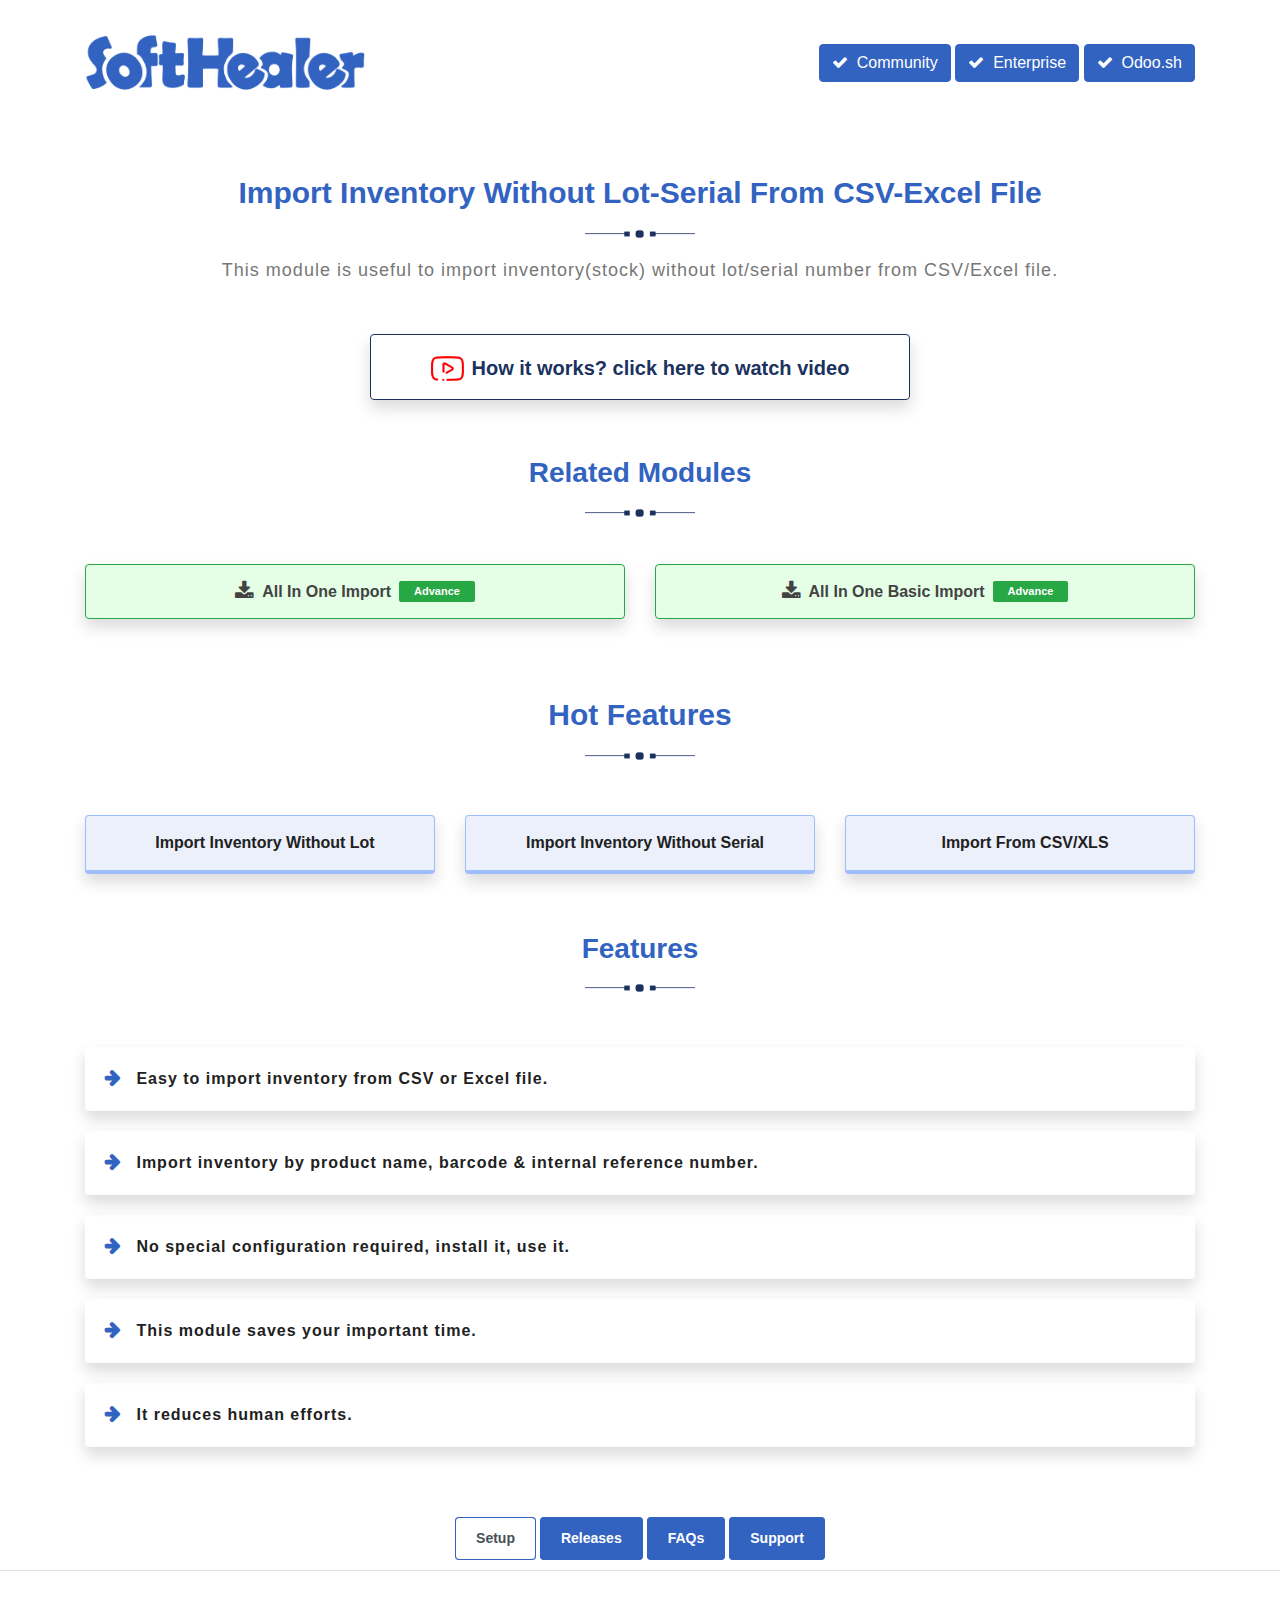
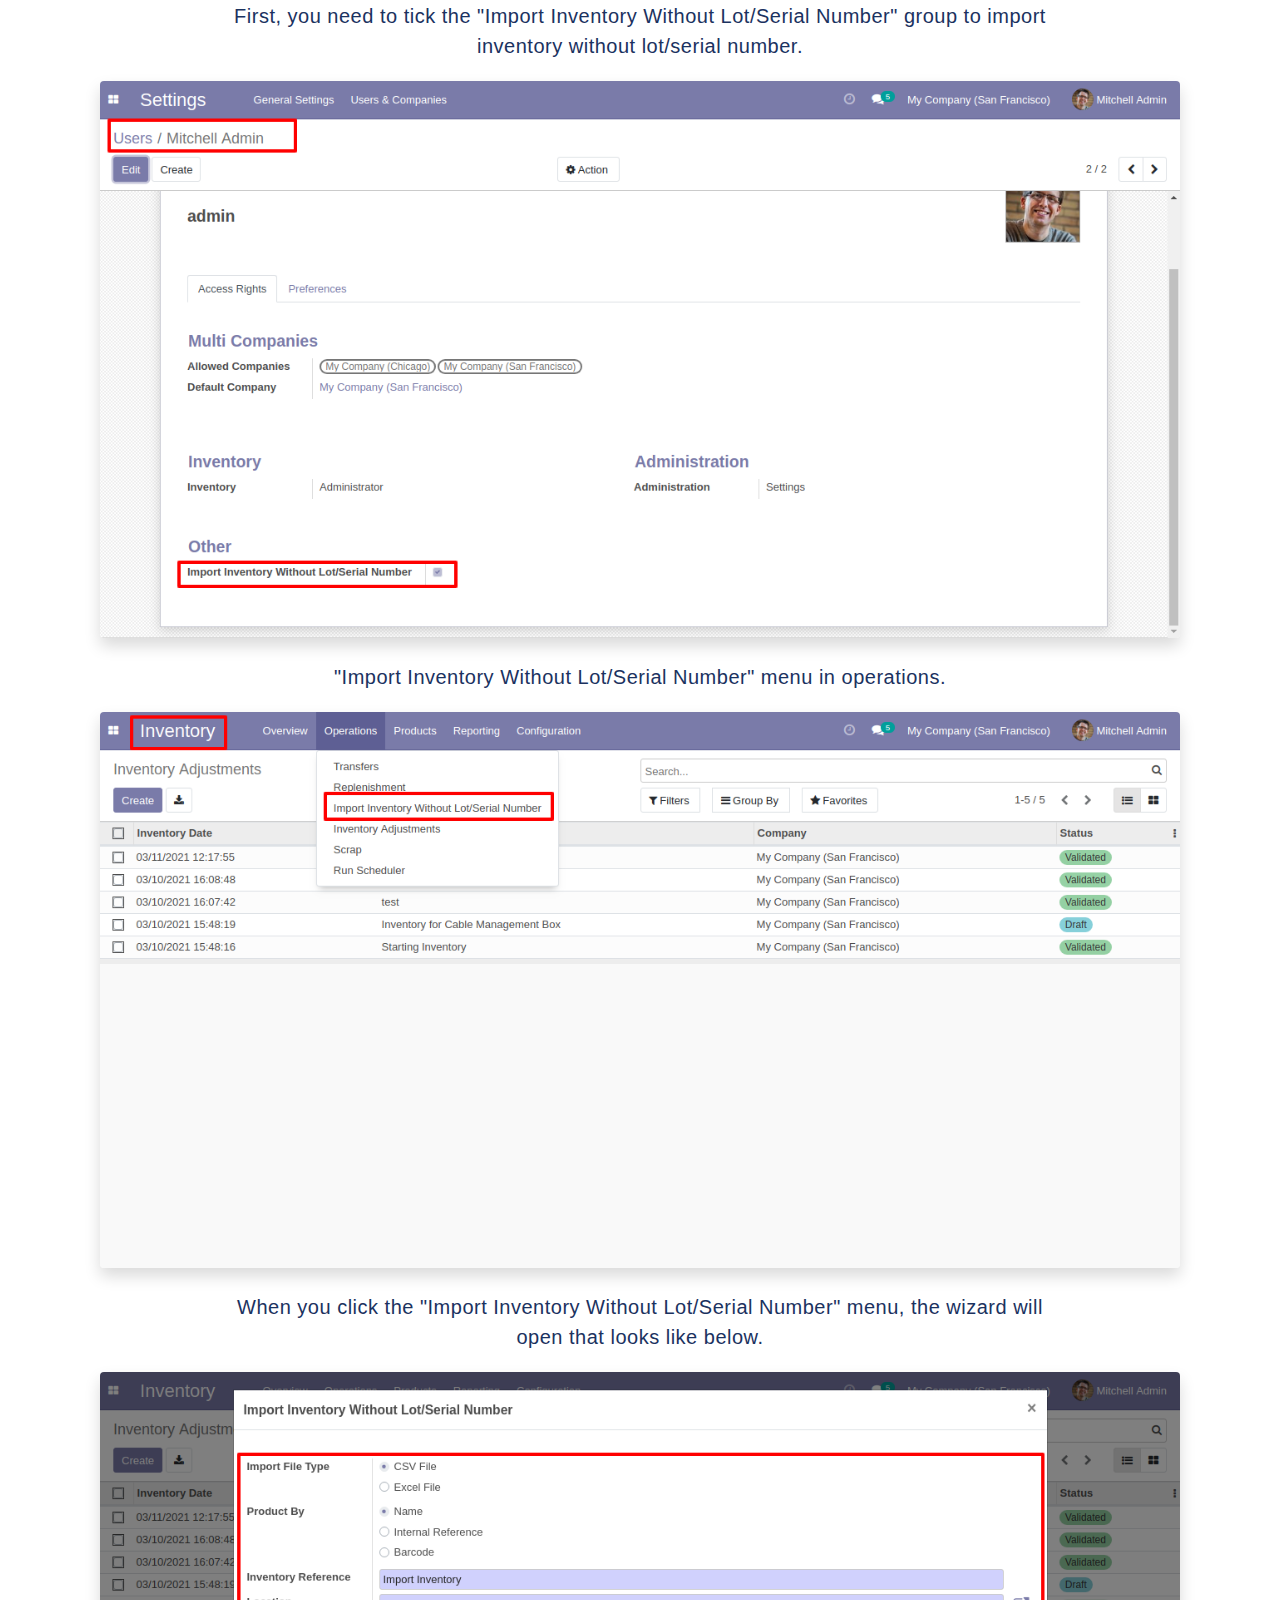
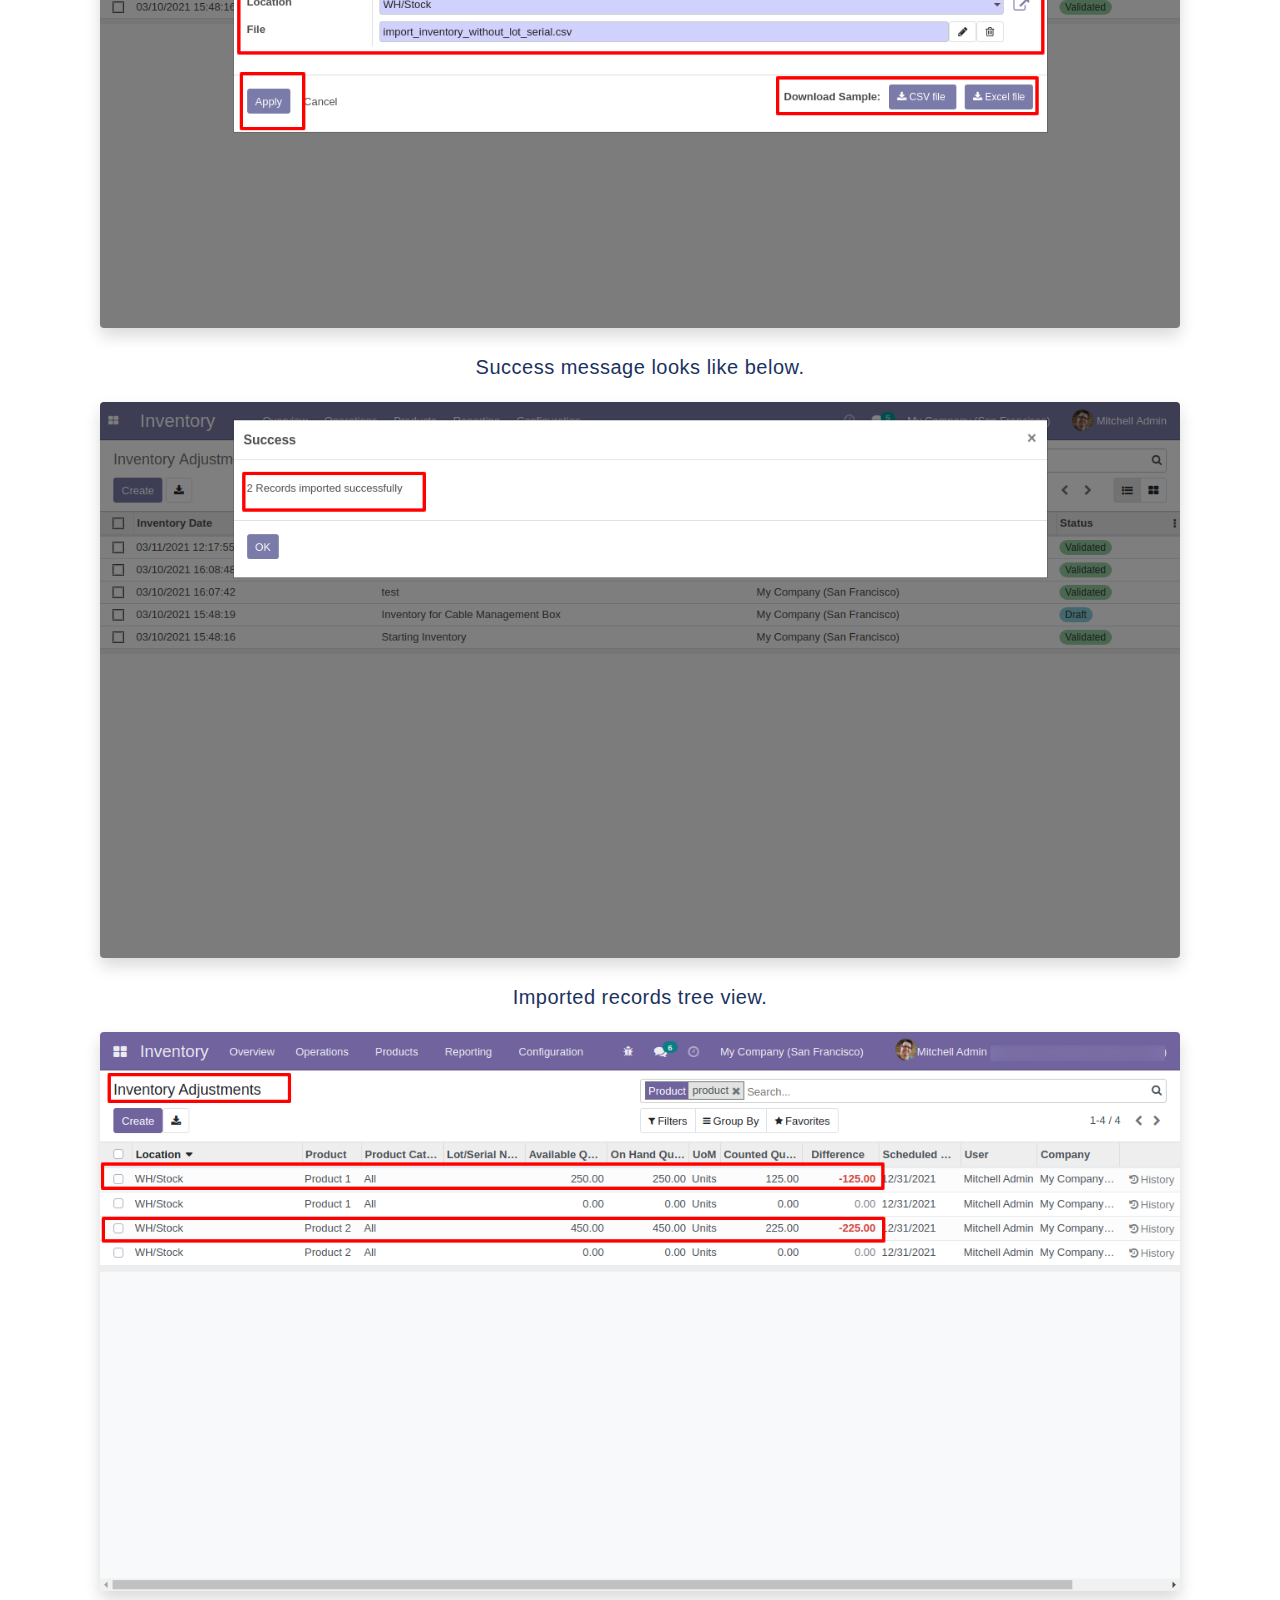
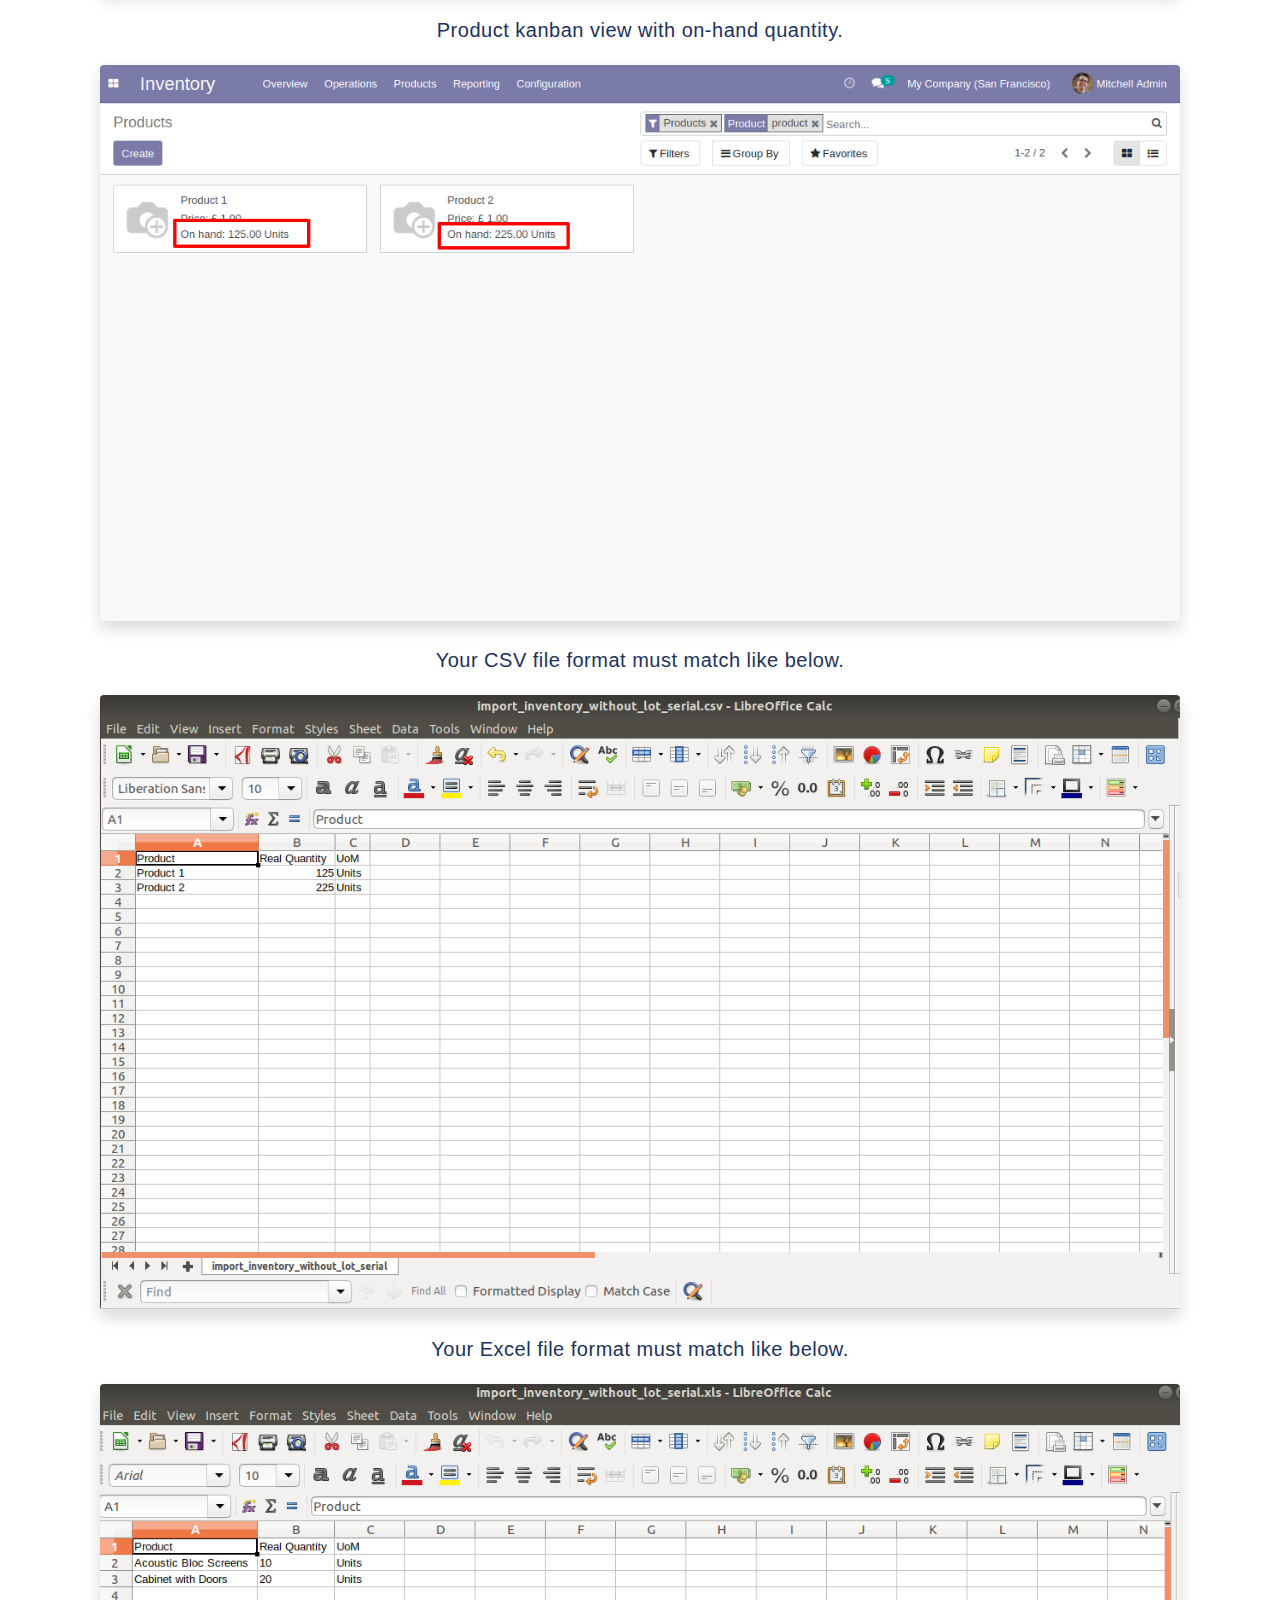
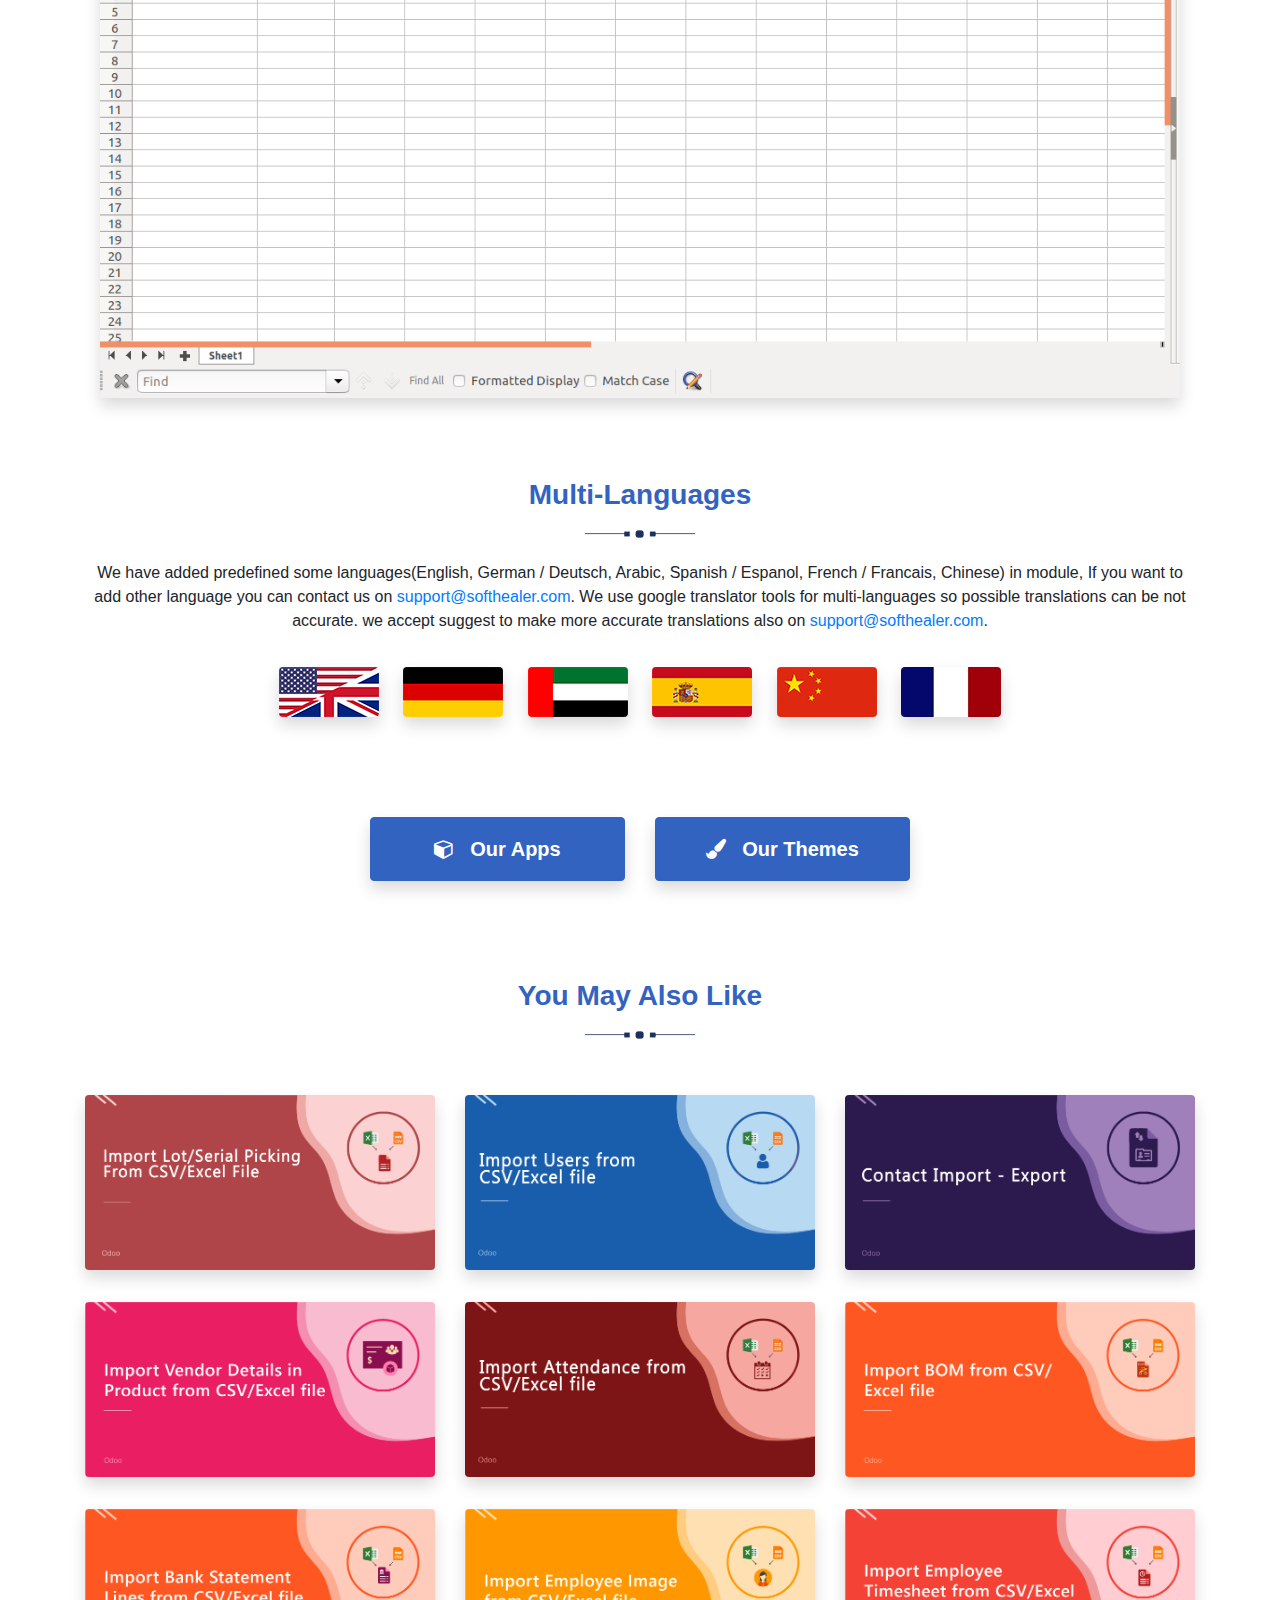
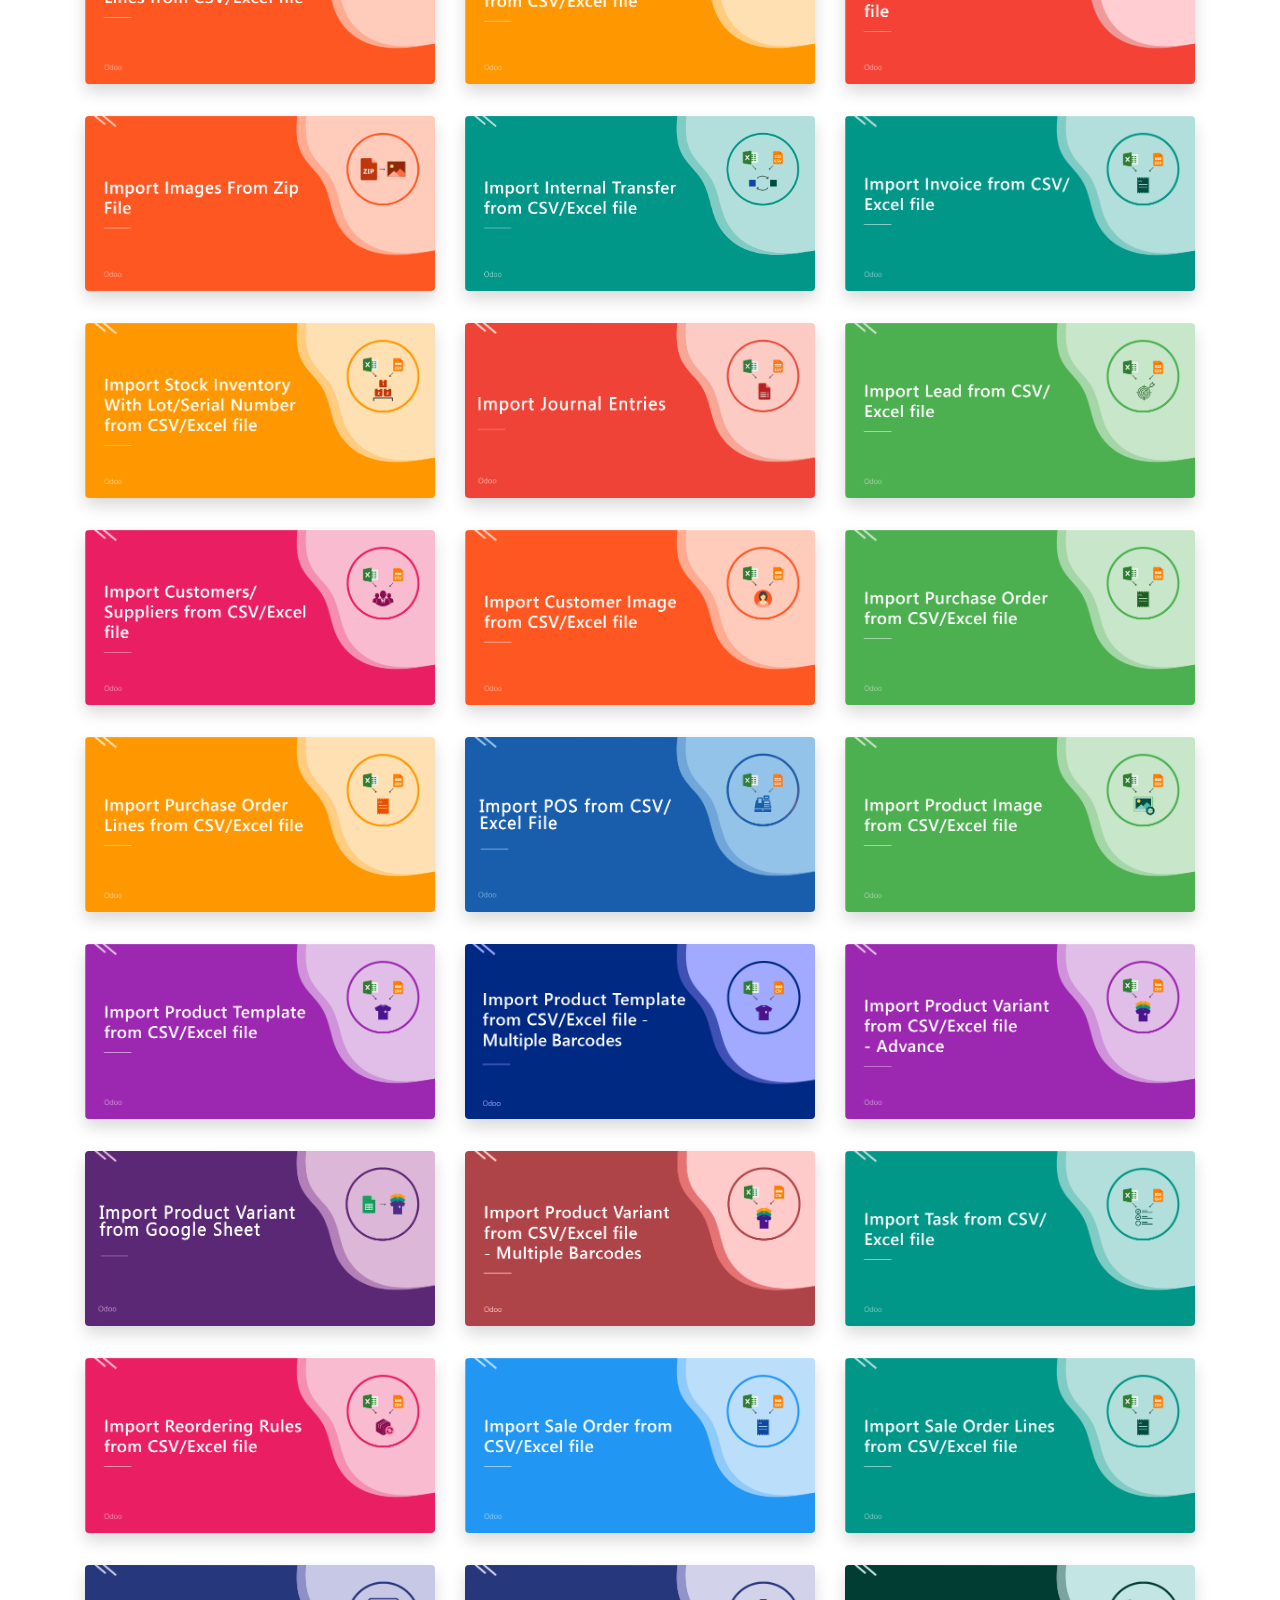
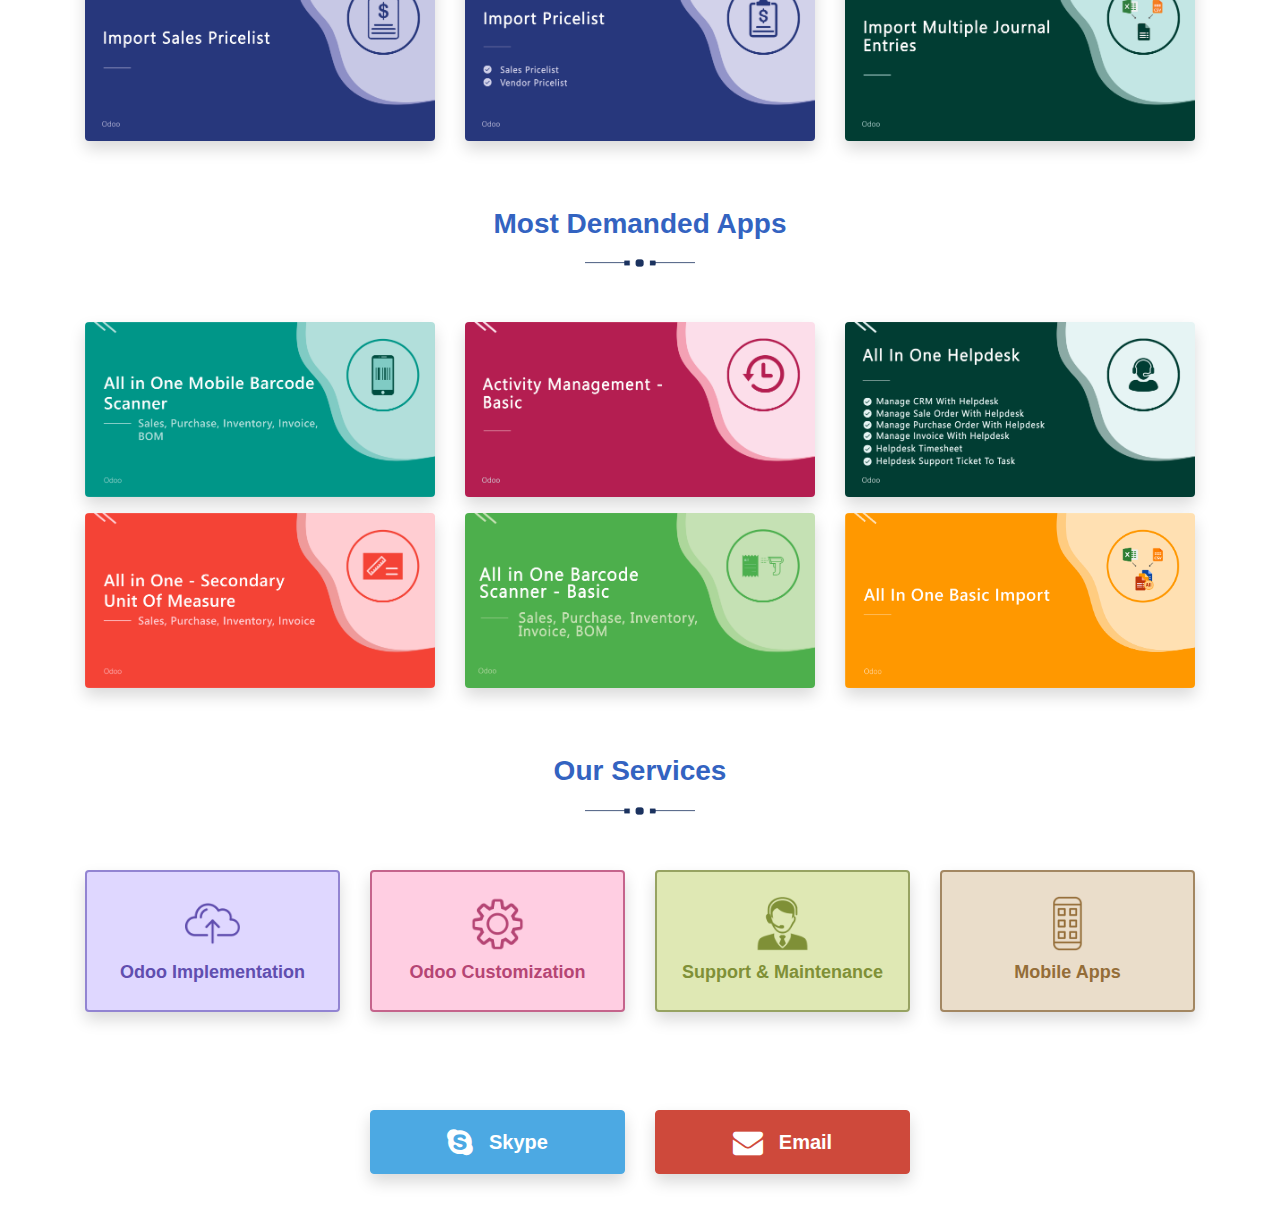
<file: sh_import_inventory_without_lot_serial-15.0.1/sh_import_inventory_without_lot_serial/static/description/index.html>
<!DOCTYPE html>
<html>
   <head>
      <title></title>
      <link rel="stylesheet" href="https://maxcdn.bootstrapcdn.com/bootstrap/4.5.0/css/bootstrap.min.css">
      <link rel="stylesheet" href="https://cdnjs.cloudflare.com/ajax/libs/font-awesome/4.7.0/css/font-awesome.min.css">
      <script src="https://ajax.googleapis.com/ajax/libs/jquery/3.5.1/jquery.min.js"></script>
      <script src="https://cdnjs.cloudflare.com/ajax/libs/popper.js/1.16.0/umd/popper.min.js"></script>
      <script src="https://maxcdn.bootstrapcdn.com/bootstrap/4.5.0/js/bootstrap.min.js"></script>


   </head>
   <body>
      <section id="sh_module_heading">
         <div class="container">
            <div class="sh_center text-center" style='margin: 2rem 0;'>
               <div class="row align-items-center" style='align-items: center;'>
                  <div class="col-lg-4 col-md-4 col-sm-12" style='text-align: left;'>
                     <img src='softhealer.png' alt='logo' style="width: 80%;">
                  </div>
                  <div class="col-lg-8 col-md-8 col-sm-12" style='text-align: right;'>
                     <span class='btn btn-primary' style="position: relative; overflow: hidden; border: 1px solid transparent; padding: .375rem .75rem; font-size: 1rem; line-height: 1.5; border-radius: .25rem; background-color: #3363c1;border-color: #3363c1;"><i class='fa fa-check' style="margin-right: 9px;"></i>Community</span>
                     <span class='btn btn-primary' style="position: relative; overflow: hidden; border: 1px solid transparent; padding: .375rem .75rem; font-size: 1rem; line-height: 1.5; border-radius: .25rem; background-color: #3363c1;border-color: #3363c1;"><i class='fa fa-check' style="margin-right: 9px;"></i>Enterprise</span>
                     <span class='btn btn-primary' style="position: relative; overflow: hidden; border: 1px solid transparent; padding: .375rem .75rem; font-size: 1rem; line-height: 1.5; border-radius: .25rem; background-color: #3363c1;border-color: #3363c1;"><i class='fa fa-check' style="margin-right: 9px;"></i>Odoo.sh</span>
                  </div>
               </div>
            </div>
         </div>
      </section>
      <!-- heading  -->
      <section id="sh_module_heading" style="padding-top: 50px;">
         <div class="container">
            <div class="sh_center text-center">
               <h4 style="font-size: 30px;font-weight: 600;color: #3363c1;margin-bottom: 10px;">
Import Inventory Without Lot-Serial From CSV-Excel File
                  </h4>
               <!-- <img src="shape.png" style="width: 100px;display: block;text-align: center;margin: auto;margin-bottom: 20px;" /> -->
               <img src="heading.png" alt="heading" />
               <p style="color: #777;font-size: 18px;margin: 0;letter-spacing: 1px;margin-top: 12px;">This module is useful to import inventory(stock) without lot/serial number from CSV/Excel file.
               </p>
            </div>
         </div>
      </section>
      <section id="sh_module_heading" style="padding-top: 50px;">
         <div class="container">
            <div class="row">
               <div class="col-lg-3 hidden-xs" style="padding: 2.5rem 1rem !important;">
               </div>
               <div class="col-lg-6 col-md-6 col-sm-12 col-12 mb-2">
                  <div class="s_panel_video mx-auto" data-video-id="3BtLDE-lMoU?rel=0">
                     <a class="shadow rounded py-3 px-4 mb-2 s_tooltip_tabs_tooltip_image s_figure_link text-center btn" style="border-width: 1px;border-style: solid;border-color: #1b325f;color: #1b325f;position: relative; overflow: hidden;text-decoration: none;border-radius: 0px;display: inline-block;font-size: 20px;font-weight: bold;width: 100%;border-radius: 0.25rem !important;"><span><img class="mr-2" src="vd_btn.png" alt="video_btn" style="height: 25px;" /></span><span class="align-middle">How it works? click here to watch video</span></a>
                  </div>
               </div>
               <div class="col-lg-3 hidden-xs" style="padding: 2.5rem 1rem !important;">
               </div>
            </div>
         </div>
      </section>

<!-- Two button section -->
      <section class="sh_bg_cover" style="padding:40px 0px;background-color: transparent;">
        <div class="container">
            <div class="sh_center text-center" style="margin-bottom: 40px;">
               <h4 style="font-size: 28px;font-weight: 600;color: #3363c1;margin-bottom: 10px;">Related Modules</h4>
               <!-- <hr style="width: 100px;border-width: 2px;border-color: #3363c1;" /> -->
               <img src="heading.png" alt="heading" />
            </div>
            <div class="row">
               
               <div class="col-lg-6 col-md-6 mb-2 col-sm-12 col-12">
                  <a href="https://apps.odoo.com/apps/modules/15.0/sh_all_in_one_import/" target="_blank" style="text-decoration:none;">
                     <div class="box p-3 shadow text-center border border-success rounded d-flex justify-content-center align-items-center" align="center" style="color:#434343; font-family:sans-serif!important;  margin-bottom:0px !important; text-align:justify; text-decoration: none;background-color: #e5ffe6;border-radius: 0.25rem !important;">
                        <!-- <img class="mr-2" src="d.png" alt="gif" style="height: 25px;" /> -->
                        <span class="fa fa-download" style="font-size: 20px;color: #434343;margin-right: 8px;"></span>
                        <h6 class="mb-0 font-weight-bold mr-2">All In One Import</h6> <span class="badge badge-success" style="padding:5px 15px; border-radius:2px; color:#fff; font-size: 11px; font-weight:bold;vertical-align: text-top;">Advance</span>
                     </div>
                  </a>
               </div>
                 <div class="col-lg-6 col-md-6 mb-2 col-sm-12 col-12">
                  <a href="https://apps.odoo.com/apps/modules/15.0/sh_all_in_one_basic_import/" target="_blank" style="text-decoration:none;">
                     <div class="box p-3 shadow text-center border border-success rounded d-flex justify-content-center align-items-center" align="center" style="color:#434343; font-family:sans-serif!important;  margin-bottom:0px !important; text-align:justify; text-decoration: none;background-color: #e5ffe6;border-radius: 0.25rem !important;">
                        <!-- <img class="mr-2" src="d.png" alt="gif" style="height: 25px;" /> -->
                        <span class="fa fa-download" style="font-size: 20px;color: #434343;margin-right: 8px;"></span>
                        <h6 class="mb-0 font-weight-bold mr-2">All In One Basic Import</h6> <span class="badge badge-success" style="padding:5px 15px; border-radius:2px; color:#fff; font-size: 11px; font-weight:bold;vertical-align: text-top;">Advance</span>
                     </div>
                  </a>
               </div>
              
            </div>
         </div>
      </section> 



      <section id="sh_hot_feature" style="padding-top: 30px;background-color: transparent;">
         <div class="container">
            <div class="sh_center text-center mb-5">
               <h4 style="font-size: 30px;font-weight: 600;color: #3363c1;margin-bottom: 10px;">Hot Features</h4>
               <!-- <hr style="width: 100px;border-width: 2px;border-color: #3363c1;" /> -->
               <img src="heading.png" alt="heading" />
            </div>
            <div class="row">
               <div class="col-md-4 mb-2">
                  <div class="sh_icon d-flex justify-content-center align-items-center rounded shadow" style="padding: 15px;border: 1px solid #9ebdfb;border-bottom: 4px solid #9ebdfb;background-color: #ebf0fb;border-radius: 0.25rem !important;">
                     
                     <span style="color: #212121;font-weight: 600;vertical-align: middle;padding-left: 10px;">Import Inventory Without Lot
                     </span>
                  </div>
               </div>
               <div class="col-md-4 mb-2">
                  <div class="sh_icon d-flex justify-content-center align-items-center rounded shadow" style="padding: 15px;border: 1px solid #9ebdfb;border-bottom: 4px solid #9ebdfb;background-color: #ebf0fb;border-radius: 0.25rem !important;">
                     
                     <span style="color: #212121;font-weight: 600;vertical-align: middle;padding-left: 10px;">Import Inventory Without Serial
                     </span>
                  </div>
               </div>
               
               <div class="col-md-4 mb-2">
                  <div class="sh_icon d-flex justify-content-center align-items-center rounded shadow" style="padding: 15px;border: 1px solid #9ebdfb;border-bottom: 4px solid #9ebdfb;background-color: #ebf0fb;border-radius: 0.25rem !important;">
                    <!--  <span class="fa fa-long-arrow-right" style="text-align: center;color: #3363c1;font-size: 22px;"></span> -->
                     <span style="color: #212121;font-weight: 600;vertical-align: middle;padding-left: 10px;">Import From CSV/XLS
                     </span>
                  </div>
               </div>
            </div>
         </div>
         </div>
      </section>

      <section id="sh_feature" style="padding-top: 50px;background-color: transparent;">
         <div class="container">
            <div class="sh_center text-center mb-5">
               <h4 style="font-size: 28px;font-weight: 600;color: #3363c1;margin-bottom: 10px;">Features</h4>
               <!-- <hr style="width: 100px;border-width: 2px;border-color: #3363c1;" /> -->
               <img src="heading.png" alt="heading" />
            </div>
      <div id="Feature" class="tab-pane active">
         <ul style="padding: 0;list-style: none;">
            <li class="shadow rounded" style="padding: 20px;margin-bottom: 20px;font-size: 16px;color: #212121;font-weight: 600;letter-spacing: 1px;display: block;border-radius: 0.25rem !important;"><span class="fa fa-arrow-right" style="color: #3363c1;font-weight: 600;font-size: 18px;padding-right: 10px;"></span> Easy to import inventory from CSV or Excel file.
            </li>
            <li class="shadow rounded" style="padding: 20px;margin-bottom: 20px;font-size: 16px;color: #212121;font-weight: 600;letter-spacing: 1px;display: block;border-radius: 0.25rem !important;"><span class="fa fa-arrow-right" style="color: #3363c1;font-weight: 600;font-size: 18px;padding-right: 10px;"></span> Import inventory by product name, barcode & internal reference number.
            </li>
            <li class="shadow rounded" style="padding: 20px;margin-bottom: 20px;font-size: 16px;color: #212121;font-weight: 600;letter-spacing: 1px;display: block;border-radius: 0.25rem !important;"><span class="fa fa-arrow-right" style="color: #3363c1;font-weight: 600;font-size: 18px;padding-right: 10px;"></span> No special configuration required, install it, use it.
            </li>
            <li class="shadow rounded" style="padding: 20px;margin-bottom: 20px;font-size: 16px;color: #212121;font-weight: 600;letter-spacing: 1px;display: block;border-radius: 0.25rem !important;"><span class="fa fa-arrow-right" style="color: #3363c1;font-weight: 600;font-size: 18px;padding-right: 10px;"></span> This module saves your important time.
            </li>
            <li class="shadow rounded" style="padding: 20px;margin-bottom: 20px;font-size: 16px;color: #212121;font-weight: 600;letter-spacing: 1px;display: block;border-radius: 0.25rem !important;"><span class="fa fa-arrow-right" style="color: #3363c1;font-weight: 600;font-size: 18px;padding-right: 10px;"></span> It reduces human efforts.
            </li>
         </ul>
      </div>
   </div>
</section>
<section id="sh_tab" style="padding-top: 50px;background-color: transparent;">
   <div class="">
      <ul class="nav nav-tabs justify-content-center" role="tablist" style="justify-content: center;padding-bottom: 10px;background-color: transparent;">
         
            <li class="nav-item rounded" style="cursor:pointer; background-color: #3363c1;color: #fff;border-radius: 0;font-weight: 600;font-size: 14px;margin: 0 2px;border-radius: 0.25rem !important;">
            <span class="nav-link active rounded" data-toggle="tab" href="#Configurations" style="cursor: pointer;border: 1px solid #3363c1;padding: 10px 20px;border-top-left-radius: 0px;border-top-right-radius: 0px;">Setup</span>
            </li>
            <li class="nav-item rounded" style="cursor:pointer; background-color: #3363c1;color: #fff;border-radius: 0;font-weight: 600;font-size: 14px;margin: 0 2px;border-radius: 0.25rem !important;">
            <span class="nav-link rounded" data-toggle="tab" href="#Release" style="cursor: pointer;border: 1px solid #3363c1;padding: 10px 20px;border-top-left-radius: 0px;border-top-right-radius: 0px;">Releases</span>
            </li>
            <li class="nav-item rounded" style="cursor:pointer; background-color: #3363c1;color: #fff;border-radius: 0;font-weight: 600;font-size: 14px;margin: 0 2px;border-radius: 0.25rem !important;">
            <span class="nav-link rounded" data-toggle="tab" href="#FAQ" style="cursor: pointer;border: 1px solid #3363c1;padding: 10px 20px;border-top-left-radius: 0px;border-top-right-radius: 0px;">FAQs</span>
            </li>
            <li class="nav-item rounded" style="cursor:pointer; background-color: #3363c1;color: #fff;border-radius: 0;font-weight: 600;font-size: 14px;margin: 0 2px;border-radius: 0.25rem !important;">
            <span class="nav-link rounded" data-toggle="tab" href="#Support" style="cursor: pointer;border: 1px solid #3363c1;padding: 10px 20px;border-top-left-radius: 0px;border-top-right-radius: 0px;">Support</span>
            </li>
      </ul>
      <div class="tab-content" style="padding-top: 30px;background-color: transparent;padding-bottom: 30px;">
         
         <!-- tab 2 -->
         <div id="Configurations" class="tab-pane active">
            <section id="sh_configuration">
               <div class="container">
                  <div class="text-center">
                     <p style="color: #1b325f;font-size: 20px;max-width: 75%;margin: auto;margin-bottom: 20px;letter-spacing: .5px;"> First, you need to tick the "Import Inventory Without Lot/Serial Number" group to import inventory without lot/serial number.


 
                          </p>
                          <div class="col-md-12">
                           <img class="img-responsive rounded shadow" src="1.png" style="width: 100%;" />
                        </div><br/>
                        <p style="color: #1b325f;font-size: 20px;max-width: 75%;margin: auto;margin-bottom: 20px;letter-spacing: .5px;"> "Import Inventory Without Lot/Serial Number" menu in operations.


 
                          </p>
                          <div class="col-md-12">
                           <img class="img-responsive rounded shadow" src="2.png" style="width: 100%;" />
                        </div><br/>
                        <p style="color: #1b325f;font-size: 20px;max-width: 75%;margin: auto;margin-bottom: 20px;letter-spacing: .5px;"> When you click the "Import Inventory Without Lot/Serial Number" menu, the wizard will open that looks like below.


 
                          </p>
                          <div class="col-md-12">
                           <img class="img-responsive rounded shadow" src="3.png" style="width: 100%;" />
                        </div><br/>
                        <p style="color: #1b325f;font-size: 20px;max-width: 75%;margin: auto;margin-bottom: 20px;letter-spacing: .5px;"> Success message looks like below.


 
                          </p>
                          <div class="col-md-12">
                           <img class="img-responsive rounded shadow" src="4.png" style="width: 100%;" />
                        </div><br/>
                        <p style="color: #1b325f;font-size: 20px;max-width: 75%;margin: auto;margin-bottom: 20px;letter-spacing: .5px;"> Imported records tree view.

 
                          </p>
                          <div class="col-md-12">
                           <img class="img-responsive rounded shadow" src="5.png" style="width: 100%;" />
                        </div><br/>
                       
                        <p style="color: #1b325f;font-size: 20px;max-width: 75%;margin: auto;margin-bottom: 20px;letter-spacing: .5px;"> Product kanban view with on-hand quantity.


 
                          </p>
                          <div class="col-md-12">
                           <img class="img-responsive rounded shadow" src="8.png" style="width: 100%;" />
                        </div><br/>
                        <p style="color: #1b325f;font-size: 20px;max-width: 75%;margin: auto;margin-bottom: 20px;letter-spacing: .5px;"> Your CSV file format must match like below.


 
                          </p>
                          <div class="col-md-12">
                           <img class="img-responsive rounded shadow" src="9.png" style="width: 100%;" />
                        </div><br/>
                        
                        <p style="color: #1b325f;font-size: 20px;max-width: 75%;margin: auto;margin-bottom: 20px;letter-spacing: .5px;"> Your Excel file format must match like below.


 
                          </p>
                          <div class="col-md-12">
                           <img class="img-responsive rounded shadow" src="10.png" style="width: 100%;" />
                        </div>

                     <!-- sub TAB -->

                  </div>
               </div>
            </section>
         </div>
         <!-- tab 2 -->
         <!-- tab 3 -->
         <div id="Release" class="tab-pane fade container">
          
              
             <div class="sh_content shadow rounded bg-white" style="padding: 20px;margin-bottom: 15px;">
               <h4 style="font-size: 16px;margin: 0;color: #212121;text-decoration: none;font-weight: 600;letter-spacing: 1px;display: block;"><span class="fa fa-hand-o-right" style="color: #3363c1;font-weight: 600;font-size: 18px;padding-right: 10px;"></span> <span>Version 15.0.1</span> | <span style="color: #3363c1;">Released on : 10 October 2021</span></h4>
               <div style="font-size: 16px;padding-left: 32px;color: #555;margin: 0;padding-top: 15px;">
                  <div style="font-weight: normal;" class="d-flex align-items-center">
                  <span
                                class="badge mr-2"
                                style="
                                    background-color: #3363c1 !important;
                                    padding: 5px 15px;
                                    border-radius: 3px;
                                    color: #fff;
                                    font-size: 9px;
                                    text-transform: uppercase;
                                    font-weight: bold;
                                    box-shadow: 0 1px 3px rgba(0, 0, 0, 0.12), 0 1px 2px rgba(0, 0, 0, 0.24);
                                "
                            >
                                Initial
                            </span>
                         <span style="vertical-align: middle;font-size: 15px;">Initial Release.</div>
               </div>
            </div>

         </div>
         <!-- tab 3 -->
         <!-- tab 4 -->
         <div id="FAQ" class="tab-pane fade container">
            <div class="demo">
               <div class="panel-group" id="accordion" role="tablist">
                  <div class="panel panel-default shadow rounded bg-white" style="padding: 20px;margin-bottom: 20px;">
                     <div class="panel-heading" role="tab" id="headingOne" style="border: 0;padding: 0;">
                        <h4 class="panel-title" style="margin: 0;">
                           <a role="button" data-toggle="collapse" data-parent="#accordion" href="#collapseOne" aria-expanded="true" aria-controls="collapseOne" style="font-size: 16px;margin: 0;color: #212121;text-decoration: none;font-weight: 600;letter-spacing: 1px;display: flex;">
                              <span class="fa fa-hand-o-right" style="color: #3363c1;font-weight: 600;font-size: 18px;padding-right: 10px;"></span>
                              Is this app compatible with Odoo Community as well as Enterprise?
                              <!--  <span class="fa fa-plus" style="float: right;background-color: #3363c1;width: 35px;height: 35px;text-align: center;line-height: 35px;color: #fff;border-radius: 50%;margin-top: -8px;"></span> -->
                           </a>
                        </h4>
                     </div>
                     <div id="collapseOne1" class="panel-collapse collapse show" role="tabpanel" aria-labelledby="headingOne">
                        <div class="panel-body" style="padding-top: 20px;">
                           <ul style="list-style-type: disc;font-size: 16px;padding-left: 30px;color: #555;margin: 0;">
                              <li style="margin-bottom: 0px;">Yes, this app works perfectly with Odoo Enterprise (Odoo.sh & Premise) as well as Community. </li>
                           </ul>
                        </div>
                     </div>
                  </div>
                  <div class="panel panel-default shadow rounded bg-white" style="padding: 20px;margin-bottom: 20px;">
                     <div class="panel-heading" role="tab" id="headingTwo"  style="border: 0;padding: 0;">
                        <h4 class="panel-title" style="margin: 0;">
                           <a class="collapsed" role="button" data-toggle="collapse" data-parent="#accordion" href="#collapseTwo" aria-expanded="false" aria-controls="collapseTwo" style="font-size: 16px;margin: 0;color: #212121;text-decoration: none;font-weight: 600;letter-spacing: 1px;display: flex;">
                              <span class="fa fa-hand-o-right" style="color: #3363c1;font-weight: 600;font-size: 18px;padding-right: 10px;"></span>
                              Is this app compatible with Odoo's Multi-Company/Multi-Website Feature?
                              <!--   <span class="fa fa-plus" style="float: right;background-color: #3363c1;width: 35px;height: 35px;text-align: center;line-height: 35px;color: #fff;border-radius: 50%;margin-top: -8px;"></span> -->
                           </a>
                        </h4>
                     </div>
                     <div id="collapseTwo2" class="panel-collapse collapse show" role="tabpanel" aria-labelledby="headingTwo">
                        <div class="panel-body" style="padding-top: 20px;">
                           <ul style="list-style-type: disc;font-size: 16px;padding-left: 30px;color: #555;margin: 0;">
                              <li style="margin-bottom: 0px;">No, This app is not compatible with Odoo's Multi-Company/Multi-Website Feature.</li>
                           </ul>
                        </div>
                     </div>
                  </div>
                  <div class="panel panel-default shadow rounded bg-white" style="padding: 20px;margin-bottom: 20px;">
                     <div class="panel-heading" role="tab" id="headingThree" style="border: 0;padding: 0;">
                        <h4 class="panel-title" style="margin: 0;">
                           <a class="collapsed" role="button" data-toggle="collapse" data-parent="#accordion" href="#collapseThree" aria-expanded="false" aria-controls="collapseThree" style="font-size: 16px;margin: 0;color: #212121;text-decoration: none;font-weight: 600;letter-spacing: 1px;display: flex;">
                           <span class="fa fa-hand-o-right" style="color: #3363c1;font-weight: 600;font-size: 18px;padding-right: 10px;"></span>
                           I want some customization in this app. How can I request it?
                           </a>
                        </h4>
                     </div>
                     <div id="collapseThree3" class="panel-collapse collapse show" role="tabpanel" aria-labelledby="headingThree">
                        <div class="panel-body" style="padding-top: 20px;">
                           <ul style="list-style-type: disc;font-size: 16px;padding-left: 30px;color: #555;margin: 0;">
                              <li style="margin-bottom: 0px;">Please Contact Us at <a href='mailto:sales@softhealer.com' style="color: #007bff;font-weight: 600;text-decoration: none;">sales@softhealer.com</a>to request customization.</li>
                           </ul>
                        </div>
                     </div>
                  </div>
                  <div class="panel panel-default shadow rounded bg-white" style="padding: 20px;margin-bottom: 20px;">
                     <div class="panel-heading" role="tab" id="headingThree" style="border: 0;padding: 0;">
                        <h4 class="panel-title" style="margin: 0;">
                           <a class="collapsed" role="button" data-toggle="collapse" data-parent="#accordion" href="#collapseThree" aria-expanded="false" aria-controls="collapseThree" style="font-size: 16px;margin: 0;color: #212121;text-decoration: none;font-weight: 600;letter-spacing: 1px;display: flex;">
                           <span class="fa fa-hand-o-right" style="color: #3363c1;font-weight: 600;font-size: 18px;padding-right: 10px;"></span>
                           Do i get free support?
                           </a>
                        </h4>
                     </div>
                     <div id="collapseThree3" class="panel-collapse collapse show" role="tabpanel" aria-labelledby="headingThree">
                        <div class="panel-body" style="padding-top: 20px;">
                           <ul style="list-style-type: disc;font-size: 16px;padding-left: 30px;color: #555;margin: 0;">
                              <li style="margin-bottom: 0px;">Yes, we provide free support for 100 days.</li>
                           </ul>
                        </div>
                     </div>
                  </div>


                  <div class="panel panel-default shadow rounded bg-white" style="padding: 20px;margin-bottom: 20px;">
                     <div class="panel-heading" role="tab" id="headingThree" style="border: 0;padding: 0;">
                        <h4 class="panel-title" style="margin: 0;">
                           <a class="collapsed" role="button" data-toggle="collapse" data-parent="#accordion" href="#collapseThree" aria-expanded="false" aria-controls="collapseThree" style="font-size: 16px;margin: 0;color: #212121;text-decoration: none;font-weight: 600;letter-spacing: 1px;display: flex;">
                           <span class="fa fa-hand-o-right" style="color: #3363c1;font-weight: 600;font-size: 18px;padding-right: 10px;"></span>
                           Do i get free updates?
                           </a>
                        </h4>
                     </div>
                     <div id="collapseThree3" class="panel-collapse collapse show" role="tabpanel" aria-labelledby="headingThree">
                        <div class="panel-body" style="padding-top: 20px;">
                           <ul style="list-style-type: disc;font-size: 16px;padding-left: 30px;color: #555;margin: 0;">
                              <li style="margin-bottom: 0px;">Yes, you will get free update for lifetime.</li>
                           </ul>
                        </div>
                     </div>
                  </div>

                  <div class="panel panel-default shadow rounded bg-white" style="padding: 20px;margin-bottom: 20px;">
                     <div class="panel-heading" role="tab" id="headingThree" style="border: 0;padding: 0;">
                        <h4 class="panel-title" style="margin: 0;">
                           <a class="collapsed" role="button" data-toggle="collapse" data-parent="#accordion" href="#collapseThree" aria-expanded="false" aria-controls="collapseThree" style="font-size: 16px;margin: 0;color: #212121;text-decoration: none;font-weight: 600;letter-spacing: 1px;display: flex;">
                           <span class="fa fa-hand-o-right" style="color: #3363c1;font-weight: 600;font-size: 18px;padding-right: 10px;"></span>
                           Do we need to install any additional libraries/modules for using this module?
                           </a>
                        </h4>
                     </div>
                     <div id="collapseThree3" class="panel-collapse collapse show" role="tabpanel" aria-labelledby="headingThree">
                        <div class="panel-body" style="padding-top: 20px;">
                           <ul style="list-style-type: disc;font-size: 16px;padding-left: 30px;color: #555;margin: 0;">
                              <li style="margin-bottom: 0px;">No, you don't need to install addition libraries.</li>
                           </ul>
                        </div>
                     </div>
                  </div>

                  <div class="panel panel-default shadow rounded bg-white" style="padding: 20px;margin-bottom: 20px;">
                     <div class="panel-heading" role="tab" id="headingThree" style="border: 0;padding: 0;">
                        <h4 class="panel-title" style="margin: 0;">
                           <a class="collapsed" role="button" data-toggle="collapse" data-parent="#accordion" href="#collapseThree" aria-expanded="false" aria-controls="collapseThree" style="font-size: 16px;margin: 0;color: #212121;text-decoration: none;font-weight: 600;letter-spacing: 1px;display: flex;">
                           <span class="fa fa-hand-o-right" style="color: #3363c1;font-weight: 600;font-size: 18px;padding-right: 10px;"></span>
                           Do I have to buy my module for each version?
                           </a>
                        </h4>
                     </div>
                     <div id="collapseThree3" class="panel-collapse collapse show" role="tabpanel" aria-labelledby="headingThree">
                        <div class="panel-body" style="padding-top: 20px;">
                           <ul style="list-style-type: disc;font-size: 16px;padding-left: 30px;color: #555;margin: 0;">
                              <li style="margin-bottom: 0px;">Yes, You have to download module for each version (13,14,15) except in version 12 or lower.</li>
                           </ul>
                        </div>
                     </div>
                  </div>

                  <div class="panel panel-default shadow rounded bg-white" style="padding: 20px;margin-bottom: 20px;">
                     <div class="panel-heading" role="tab" id="headingThree" style="border: 0;padding: 0;">
                        <h4 class="panel-title" style="margin: 0;">
                           <a class="collapsed" role="button" data-toggle="collapse" data-parent="#accordion" href="#collapseThree" aria-expanded="false" aria-controls="collapseThree" style="font-size: 16px;margin: 0;color: #212121;text-decoration: none;font-weight: 600;letter-spacing: 1px;display: flex;">
                           <span class="fa fa-hand-o-right" style="color: #3363c1;font-weight: 600;font-size: 18px;padding-right: 10px;"></span>
                           What If I purchase Module In Wrong Version Can I exchange Module With Other Versions?
                           </a>
                        </h4>
                     </div>
                     <div id="collapseThree3" class="panel-collapse collapse show" role="tabpanel" aria-labelledby="headingThree">
                        <div class="panel-body" style="padding-top: 20px;">
                           <ul style="list-style-type: disc;font-size: 16px;padding-left: 30px;color: #555;margin: 0;">
                              <li style="margin-bottom: 0px;">No, We do not provide any kind of exchange.</li>
                           </ul>
                        </div>
                     </div>
                  </div>
               </div>
            </div>
         </div>
         <!-- tab 4 -->
         <!-- tab 5 -->
         <div id="Support" class="tab-pane fade container">
            <div class="row">
               <div class="col-md">
                  <div class="sh_content shadow rounded bg-white" style="padding: 20px;margin-bottom: 0px;">
                     <h4 class="mb-0"><a href="mailto:support@softhealer.com" style="text-decoration: none;color: #212121;font-size: 18px;font-weight: 600;letter-spacing: 1px;"><span class="fa fa-envelope" style="color: #3363c1;padding-right: 10px;font-size: 20px;"></span> Please mail us for support on <b style="color: #3363c1">support@softhealer.com</b></a></h4>
                  </div>
               </div>
            </div>
         </div>
         <!-- tab 5 -->
      </div>
   </div>
</section>
<section id="sh_multi_language" style="margin: 50px 0;background-color: transparent;">
   <div class="container">
      <div class="sh_center text-center">
        <div class="sh_center text-center mb-3">
            <h4 style="font-size: 28px;font-weight: 600;color: #3363c1;margin-bottom: 10px;">Multi-Languages</h4>
            <img src="heading.png" alt="heading">
         </div>
         <div class="content">

            We have added predefined some languages(English, German / Deutsch, Arabic, Spanish / Espanol, French / Francais, Chinese) in module, If you want to add other language you can contact us on <a href="mailto:support@softhealer.com">support@softhealer.com</a>. We use google translator tools for multi-languages so possible translations can be not accurate. we accept suggest to make more accurate translations also on <a href="mailto:support@softhealer.com">support@softhealer.com</a>.
            <br/><br/>
         </div>
      </div>
      <div class="row">
         <div class="col-lg-12 col-md-12 col-sm-12 col-12">
            <div class="img" style="text-align: center;">
               <img class="shadow rounded" src="eng.png" title="English" alt="english" style="object-fit: cover;margin: 10px 10px;border-radius: 0.25rem !important;" />
               <img class="shadow rounded" src="german.png" title="Germany" alt="germany" style="object-fit: cover;margin: 10px 10px;border-radius: 0.25rem !important;" />
               <img class="shadow rounded" src="aarab.png" title="Arab" alt="arab" style="object-fit: cover;margin: 10px 10px;border-radius: 0.25rem !important;" />
               <img class="shadow rounded" src="spanish.jpg" title="Spanish" alt="spanish" style="object-fit: cover;margin: 10px 10px;border-radius: 0.25rem !important;" />
               <img class="shadow rounded" src="chinese.png" title="Chinese" alt="Chinese" style="object-fit: cover;margin: 10px 10px;border-radius: 0.25rem !important;" />
               <img class="shadow rounded" src="french.png" title="French" alt="French" style="object-fit: cover;margin: 10px 10px;border-radius: 0.25rem !important;" />
            </div>
         </div>
      </div>
   </div>
</section>
 <section class="sh_bg_cover" style="padding:40px 0px; margin-top:2em;background-color: transparent;">
        <div class="container">
            
            <div class="sh_center text-center row">
               <div class="col-lg-3 col-md-3 col-sm-12 col-12"></div>
               <div class="col-lg-3 col-md-3 col-sm-12 col-12">
                  <a class="shadow rounded py-3 px-4 mb-2 d-flex align-items-center justify-content-center" style="border-width: 1px;border-style: solid;border-color: #3363c1;color: #fff;position: relative; overflow: hidden;text-decoration: none;border-radius: 0px;display: inline-block;font-size: 20px;font-weight: bold;width: 100%;background-color: #3363c1;border-radius: 0.25rem !important;" href="https://apps.odoo.com/apps/modules/browse?author=Softhealer%20Technologies" target="_blank"><span class="fa fa-cube mr-3" style="font-size: 20px;color: #fff;"></span><span class="align-middle">Our Apps</span></a>
               </div>
               <div class="col-lg-3 col-md-3 col-sm-12 col-12">
                  <a class="shadow rounded py-3 px-4 mb-2 d-flex align-items-center justify-content-center" style="border-width: 1px;border-style: solid;border-color: #3363c1;color: #fff;position: relative; overflow: hidden;text-decoration: none;border-radius: 0px;display: inline-block;font-size: 20px;font-weight: bold;width: 100%;background-color: #3363c1;border-radius: 0.25rem !important;" href="https://apps.odoo.com/apps/themes/browse?author=Softhealer%20Technologies" target="_blank"><span class="fa fa-paint-brush mr-3" style="font-size: 20px;color: #fff;"></span><span class="align-middle">Our Themes</span></a>
               </div>
               <div class="col-lg-3 col-md-3 col-sm-12 col-12"></div> 
            </div>
         </div>
      </section> 

<section id="sh_like_module" style="margin: 50px 0;background-color: transparent;">
   <div class="container">
      <div class="sh_center text-center mb-5">
         <h4 style="font-size: 28px;font-weight: 600;color: #3363c1;margin-bottom: 10px;">You May Also Like</h4>
         <img src="heading.png" alt="heading" />
      </div>
      <div class="row" style="margin-top: 1rem;">
         

<div class="col-md-4 mb-3">
            <div class="sh_content shadow rounded" style="text-align: center;">
               <div class="sh_img">
                  <a href="https://apps.odoo.com/apps/modules/12.0/sh_import_lot_serial_picking/">   
                  <img class="rounded" src="lot-serial.png" style="width: 100%;object-fit: contain;"></img>
                  </a>
               </div>
            </div>
         </div>
      
        <div class="col-md-4 mb-3">
            <div class="sh_content shadow rounded" style="text-align: center;">
               <div class="sh_img">
                  <a href="https://apps.odoo.com/apps/modules/12.0/sh_import_users/">    
                  <img class="rounded" src="sh_import_users.png" style="width: 100%;object-fit: contain;"></img>
                  </a>
               </div>
            </div>
         </div>
        <div class="col-md-4 mb-3">
            <div class="sh_content shadow rounded" style="text-align: center;">
               <div class="sh_img">
                  <a href="https://apps.odoo.com/apps/modules/12.0/sh_contact_export_import/">
                  <img class="rounded" src="sh_contact_export_import.png" style="width: 100%;object-fit: contain;"></img>
                  </a>
               </div>
            </div>
         </div>
      </div>
      <div class="row" style="margin-top: 1rem;">
        <div class="col-md-4 mb-3">
            <div class="sh_content shadow rounded" style="text-align: center;">
               <div class="sh_img">
                  <a href="https://apps.odoo.com/apps/modules/12.0/sh_import_supplier_info/">    
                  <img class="rounded" src="sh_import_supplier_info.png" style="width: 100%;object-fit: contain;"></img>
                  </a>
               </div>
            </div>
         </div>
        <div class="col-md-4 mb-3">
            <div class="sh_content shadow rounded" style="text-align: center;">
               <div class="sh_img">
                  <a href="https://apps.odoo.com/apps/modules/12.0/sh_import_attendance/">   
                  <img class="rounded" src="sh_import_attendance.png" style="width: 100%;object-fit: contain;"></img>
                  </a>
               </div>
            </div>
         </div>
        <div class="col-md-4 mb-3">
            <div class="sh_content shadow rounded" style="text-align: center;">
               <div class="sh_img">
                  <a href="https://apps.odoo.com/apps/modules/12.0/sh_import_bom/">
                  <img class="rounded" src="sh_import_bom.png" style="width: 100%;object-fit: contain;"></img>
                  </a>
               </div>
            </div>
         </div>
      </div>
      <div class="row" style="margin-top: 1rem;">
        <div class="col-md-4 mb-3">
            <div class="sh_content shadow rounded" style="text-align: center;">
               <div class="sh_img">
                  <a href="https://apps.odoo.com/apps/modules/12.0/sh_import_bsl/">    
                  <img class="rounded" src="sh_import_bsl.png" style="width: 100%;object-fit: contain;"></img>
                  </a>
               </div>
            </div>
         </div>
        <div class="col-md-4 mb-3">
            <div class="sh_content shadow rounded" style="text-align: center;">
               <div class="sh_img">
                  <a href="https://apps.odoo.com/apps/modules/12.0/sh_import_emp_img/">   
                  <img class="rounded" src="sh_import_emp_img.png" style="width: 100%;object-fit: contain;"></img>
                  </a>
               </div>
            </div>
         </div>
        <div class="col-md-4 mb-3">
            <div class="sh_content shadow rounded" style="text-align: center;">
               <div class="sh_img">
                  <a href="https://apps.odoo.com/apps/modules/12.0/sh_import_emp_timesheet/">
                  <img class="rounded" src="sh_import_emp_timesheet.png" style="width: 100%;object-fit: contain;"></img>
                  </a>
               </div>
            </div>
         </div>
      </div>
      <div class="row" style="margin-top: 1rem;">
        <div class="col-md-4 mb-3">
            <div class="sh_content shadow rounded" style="text-align: center;">
               <div class="sh_img">
                  <a href="https://apps.odoo.com/apps/modules/12.0/sh_import_img_zip/">    
                  <img class="rounded" src="sh_import_img_zip.png" style="width: 100%;object-fit: contain;"></img>
                  </a>
               </div>
            </div>
         </div>
        <div class="col-md-4 mb-3">
            <div class="sh_content shadow rounded" style="text-align: center;">
               <div class="sh_img">
                  <a href="https://apps.odoo.com/apps/modules/12.0/sh_import_int_transfer/">   
                  <img class="rounded" src="sh_import_int_transfer.png" style="width: 100%;object-fit: contain;"></img>
                  </a>
               </div>
            </div>
         </div>
        <div class="col-md-4 mb-3">
            <div class="sh_content shadow rounded" style="text-align: center;">
               <div class="sh_img">
                  <a href="https://apps.odoo.com/apps/modules/12.0/sh_import_inv/">
                  <img class="rounded" src="sh_import_inv.png" style="width: 100%;object-fit: contain;"></img>
                  </a>
               </div>
            </div>
         </div>
      </div>
      <div class="row" style="margin-top: 1rem;">
        <div class="col-md-4 mb-3">
            <div class="sh_content shadow rounded" style="text-align: center;">
               <div class="sh_img">
                  <a href="https://apps.odoo.com/apps/modules/12.0/sh_import_inventory_with_lot_serial/">    
                  <img class="rounded" src="sh_import_inventory_with_lot_serial.png" style="width: 100%;object-fit: contain;"></img>
                  </a>
               </div>
            </div>
         </div>
        <div class="col-md-4 mb-3">
            <div class="sh_content shadow rounded" style="text-align: center;">
               <div class="sh_img">
                  <a href="https://apps.odoo.com/apps/modules/12.0/sh_import_journal_item/">   
                  <img class="rounded" src="sh_import_journal_item.png" style="width: 100%;object-fit: contain;"></img>
                  </a>
               </div>
            </div>
         </div>
        <div class="col-md-4 mb-3">
            <div class="sh_content shadow rounded" style="text-align: center;">
               <div class="sh_img">
                  <a href="https://apps.odoo.com/apps/modules/12.0/sh_import_lead/">
                  <img class="rounded" src="sh_import_lead.png" style="width: 100%;object-fit: contain;"></img>
                  </a>
               </div>
            </div>
         </div>
      </div>
      <div class="row" style="margin-top: 1rem;">
        <div class="col-md-4 mb-3">
            <div class="sh_content shadow rounded" style="text-align: center;">
               <div class="sh_img">
                  <a href="https://apps.odoo.com/apps/modules/12.0/sh_import_partner/">    
                  <img class="rounded" src="sh_import_partner.png" style="width: 100%;object-fit: contain;"></img>
                  </a>
               </div>
            </div>
         </div>
        <div class="col-md-4 mb-3">
            <div class="sh_content shadow rounded" style="text-align: center;">
               <div class="sh_img">
                  <a href="https://apps.odoo.com/apps/modules/12.0/sh_import_partner_img/">   
                  <img class="rounded" src="sh_import_partner_img.png" style="width: 100%;object-fit: contain;"></img>
                  </a>
               </div>
            </div>
         </div>
        <div class="col-md-4 mb-3">
            <div class="sh_content shadow rounded" style="text-align: center;">
               <div class="sh_img">
                  <a href="https://apps.odoo.com/apps/modules/12.0/sh_import_po/">
                  <img class="rounded" src="sh_import_po.png" style="width: 100%;object-fit: contain;"></img>
                  </a>
               </div>
            </div>
         </div>
      </div>
      <div class="row" style="margin-top: 1rem;">
        <div class="col-md-4 mb-3">
            <div class="sh_content shadow rounded" style="text-align: center;">
               <div class="sh_img">
                  <a href="https://apps.odoo.com/apps/modules/12.0/sh_import_pol/">    
                  <img class="rounded" src="sh_import_pol.png" style="width: 100%;object-fit: contain;"></img>
                  </a>
               </div>
            </div>
         </div>
        <div class="col-md-4 mb-3">
            <div class="sh_content shadow rounded" style="text-align: center;">
               <div class="sh_img">
                  <a href="https://apps.odoo.com/apps/modules/12.0/sh_import_pos/">   
                  <img class="rounded" src="sh_import_pos.png" style="width: 100%;object-fit: contain;"></img>
                  </a>
               </div>
            </div>
         </div>
        <div class="col-md-4 mb-3">
            <div class="sh_content shadow rounded" style="text-align: center;">
               <div class="sh_img">
                  <a href="https://apps.odoo.com/apps/modules/12.0/sh_import_product_img/">
                  <img class="rounded" src="sh_import_product_img.png" style="width: 100%;object-fit: contain;"></img>
                  </a>
               </div>
            </div>
         </div>
      </div>
      <div class="row" style="margin-top: 1rem;">
        <div class="col-md-4 mb-3">
            <div class="sh_content shadow rounded" style="text-align: center;">
               <div class="sh_img">
                  <a href="https://apps.odoo.com/apps/modules/12.0/sh_import_product_tmpl/">    
                  <img class="rounded" src="sh_import_product_tmpl.png" style="width: 100%;object-fit: contain;"></img>
                  </a>
               </div>
            </div>
         </div>
        <div class="col-md-4 mb-3">
            <div class="sh_content shadow rounded" style="text-align: center;">
               <div class="sh_img">
                  <a href="https://apps.odoo.com/apps/modules/12.0/sh_import_product_tmpl_mb/">   
                  <img class="rounded" src="sh_import_product_tmpl_mb.png" style="width: 100%;object-fit: contain;"></img>
                  </a>
               </div>
            </div>
         </div>
        <div class="col-md-4 mb-3">
            <div class="sh_content shadow rounded" style="text-align: center;">
               <div class="sh_img">
                  <a href="https://apps.odoo.com/apps/modules/12.0/sh_import_product_var/">
                  <img class="rounded" src="sh_import_product_var.png" style="width: 100%;object-fit: contain;"></img>
                  </a>
               </div>
            </div>
         </div>
      </div>
      <div class="row" style="margin-top: 1rem;">
        <div class="col-md-4 mb-3">
            <div class="sh_content shadow rounded" style="text-align: center;">
               <div class="sh_img">
                  <a href="https://apps.odoo.com/apps/modules/12.0/sh_import_product_var_gs/">    
                  <img class="rounded" src="sh_import_product_var_gs.png" style="width: 100%;object-fit: contain;"></img>
                  </a>
               </div>
            </div>
         </div>
        <div class="col-md-4 mb-3">
            <div class="sh_content shadow rounded" style="text-align: center;">
               <div class="sh_img">
                  <a href="https://apps.odoo.com/apps/modules/12.0/sh_import_product_var_mb/">   
                  <img class="rounded" src="sh_import_product_var_mb.png" style="width: 100%;object-fit: contain;"></img>
                  </a>
               </div>
            </div>
         </div>
        <div class="col-md-4 mb-3">
            <div class="sh_content shadow rounded" style="text-align: center;">
               <div class="sh_img">
                  <a href="https://apps.odoo.com/apps/modules/12.0/sh_import_project_task/">
                  <img class="rounded" src="sh_import_project_task.png" style="width: 100%;object-fit: contain;"></img>
                  </a>
               </div>
            </div>
         </div>
      </div>
      <div class="row" style="margin-top: 1rem;">
        <div class="col-md-4 mb-3">
            <div class="sh_content shadow rounded" style="text-align: center;">
               <div class="sh_img">
                  <a href="https://apps.odoo.com/apps/modules/12.0/sh_import_reordering_rules/">    
                  <img class="rounded" src="sh_import_reordering_rules.png" style="width: 100%;object-fit: contain;"></img>
                  </a>
               </div>
            </div>
         </div>
        <div class="col-md-4 mb-3">
            <div class="sh_content shadow rounded" style="text-align: center;">
               <div class="sh_img">
                  <a href="https://apps.odoo.com/apps/modules/12.0/sh_import_so/">   
                  <img class="rounded" src="sh_import_so.png" style="width: 100%;object-fit: contain;"></img>
                  </a>
               </div>
            </div>
         </div>
          
        <div class="col-md-4 mb-3">
            <div class="sh_content shadow rounded" style="text-align: center;">
               <div class="sh_img">
                  <a href="https://apps.odoo.com/apps/modules/12.0/sh_import_sol/">
                  <img class="rounded" src="sh_import_sol.png" style="width: 100%;object-fit: contain;"></img>
                  </a>
               </div>
            </div>
         </div>
      </div>
      
       <div class="row" style="margin-top: 1rem;">
        <div class="col-md-4 mb-3">
            <div class="sh_content shadow rounded" style="text-align: center;">
               <div class="sh_img">
                  <a href="https://apps.odoo.com/apps/modules/13.0/sh_import_sales_pricelist/">    
                  <img class="rounded" src="sp.png" style="width: 100%;object-fit: contain;"></img>
                  </a>
               </div>
            </div>
         </div>
        <div class="col-md-4 mb-3">
            <div class="sh_content shadow rounded" style="text-align: center;">
               <div class="sh_img">
                  <a href="https://apps.odoo.com/apps/modules/13.0/sh_import_pricelist/">   
                  <img class="rounded" src="pl.png" style="width: 100%;object-fit: contain;"></img>
                  </a>
               </div>
            </div>
         </div>
          
        <div class="col-md-4 mb-3">
            <div class="sh_content shadow rounded" style="text-align: center;">
               <div class="sh_img">
                  <a href="https://apps.odoo.com/apps/modules/13.0/sh_import_journal_entry/">
                  <img class="rounded" src="journal.png" style="width: 100%;object-fit: contain;"></img>
                  </a>
               </div>
            </div>
         </div>



      </div>
   </div>
</section>
<!-- Most Popular Apps -->
<section id="sh_most_demanded_apps" style="margin: 50px 0 0px 0px;background-color: transparent;">
   <div class="container">
      <div class="sh_center text-center mb-5">
         <h4 style="font-size: 28px;font-weight: 600;color: #3363c1;margin-bottom: 10px;">Most Demanded Apps</h4>
         <img src="heading.png" alt="heading" />
      </div>
      <div class="row" style="margin-top: 1rem;">
         <div class="col-md-4 mb-3">
            <div class="sh_content shadow rounded" style="text-align: center;">
               <div class="sh_img"> 
                  <a href="https://apps.odoo.com/apps/modules/14.0/sh_all_in_one_mbs/">
                  <img class="rounded" src="d1.png" alt="sh_all_in_one_mbs" width="100%">
                  </a>
               </div>
            </div>
         </div>
         <div class="col-md-4 mb-3">
            <div class="sh_content shadow rounded" style="text-align: center;">
               <div class="sh_img"> 
                  <a href="https://apps.odoo.com/apps/modules/14.0/sh_activities_management/">
                  <img class="rounded" src="d3.png" alt="sh_activities_management" width="100%">
                  </a>
               </div>
            </div>
         </div>
         <div class="col-md-4 mb-3">
            <div class="sh_content shadow rounded" style="text-align: center;">
               <div class="sh_img"> 
                  <a href="https://apps.odoo.com/apps/modules/14.0/sh_all_in_one_helpdesk/">
                  <img class="rounded" src="d2.png" alt="sh_all_in_one_helpdesk" style="width: 100%">
                  </a>
               </div>
            </div>
         </div>
         <div class="col-md-4 mb-3">
            <div class="sh_content shadow rounded" style="text-align: center;">
               <div class="sh_img"> 
                  <a href="https://apps.odoo.com/apps/modules/14.0/sh_secondary_unit/">
                  <img class="rounded" src="d4.png" alt="sh_secondary_unit" width="100%">
                  </a>
               </div>
            </div>
         </div>
          <div class="col-md-4 mb-3">
            <div class="sh_content shadow rounded" style="text-align: center;">
               <div class="sh_img"> 
                  <a href="https://apps.odoo.com/apps/modules/14.0/sh_barcode_scanner/">
                  <img class="rounded" src="d5.png" alt="sh_barcode_scanner" width="100%">
                  </a>
               </div>
            </div>
         </div>
         
         <div class="col-md-4 mb-3">
            <div class="sh_content shadow rounded" style="text-align: center;">
               <div class="sh_img"> 
                  <a href="https://apps.odoo.com/apps/modules/14.0/sh_all_in_one_basic_import/">
                  <img class="rounded" src="d6.png" alt="sh_all_in_one_basic_import" style="width: 100%">
                  </a>
               </div>
            </div>
         </div>
      </div>
   </div>
</section>
<!-- Most Popular Apps -->
<section class="sh_services" style="padding: 50px 0px;background-color: transparent;">
	<div class="container">
		<div class="sh_center text-center mb-5">
         <h4 style="font-size: 28px;font-weight: 600;color: #3363c1;margin-bottom: 10px;">Our Services</h4>
         <img src="heading.png" alt="heading" />
      </div>
		<div class="row">
			<div class="col-md-3 text-center">
				<div class="box p-4 shadow rounded mb-2" style="background-color: #dfd7ff;border: 2px solid #9284d2;border-radius: 0.25rem !important;">
					<a href="mailto:sales@softhealer.com" target="_blank" style="text-decoration: none;">
						<div class="icon_img mb-2">
							<!-- <span class="fa fa-info-circle" style="font-size: 50px;color: #fff;"></span> -->
							<img src="info.png" alt="info" style="height: 55px;"></img>
						</div>
						<div class="content">
							<p class="mb-0" style="font-size: 18px;color: #604eaf;font-weight: bold;">Odoo Implementation</p>
						</div>
					</a>
				</div>
			</div>
			<div class="col-md-3 text-center">
				<div class="box p-4 shadow rounded mb-2" style="background-color: #ffcee2;border: 2px solid #c5648c;border-radius: 0.25rem !important;">
					<a href="mailto:sales@softhealer.com" target="_blank" style="text-decoration: none;">
						<div class="icon_img mb-2">
							<!-- <span class="fa fa-cogs" style="font-size: 50px;color: #fff;"></span> -->
							<img src="setting.png" alt="setting" style="height: 55px;"></img>
						</div>
						<div class="content">
							<p class="mb-0" style="font-size: 18px;color: #b54574;font-weight: bold;">Odoo Customization</p>
						</div>
					</a>
				</div>
			</div>
			<div class="col-md-3 text-center">
				<div class="box p-4 shadow rounded mb-2" style="background-color: #dfe8b4;border: 2px solid #97a362;border-radius: 0.25rem !important;">
					<a href="mailto:sales@softhealer.com" target="_blank" style="text-decoration: none;">
						<div class="icon_img mb-2">
							<!-- <span class="fa fa-users" style="font-size: 50px;color: #fff;"></span> -->
							<img src="user.png" alt="user" style="height: 55px;"></img>
						</div>
						<div class="content">
							<p class="mb-0" style="font-size: 18px;color: #7f9037;font-weight: bold;">Support & Maintenance</p>
						</div>
					</a>
				</div>
			</div>
			<div class="col-md-3 text-center">
				<div class="box p-4 shadow rounded mb-2" style="background-color: #eaddca;border: 2px solid #a38762;border-radius: 0.25rem !important;">
					<a href="mailto:sales@softhealer.com" target="_blank" style="text-decoration: none;">
						<div class="icon_img mb-2">
							<!-- <span class="fa fa-mobile" style="font-size: 50px;color: #fff;"></span> -->
							<img src="mobileapp.png" alt="mobileapp" style="height: 55px;"></img>
						</div>
						<div class="content">
							<p class="mb-0" style="font-size: 18px;color: #946d38;font-weight: bold;">Mobile Apps</p>
						</div>
					</a>
				</div>
			</div>
		</div>
	</div>
</section>
<section class="sh_bg_cover" style="padding:40px 0px;background-color: transparent;">
  <div class="container">
      
      <div class="sh_center text-center row">
         <div class="col-lg-3 col-md-3 col-sm-12 col-12"></div>
         <div class="col-lg-3 col-md-3 col-sm-12 col-12">
            <a class="shadow rounded py-3 px-4 d-flex justify-content-center align-items-center mb-2" style="border-width: 1px;border-style: solid;border-color: #4ca9e3;color: #fff;position: relative; overflow: hidden;text-decoration: none;border-radius: 0px;font-size: 20px;font-weight: bold;width: 100%;background-color: #4ca9e3;border-radius: 0.25rem !important;" href="skype:live:softhealertechnologies?chat" target="_blank"><span class="fa fa-skype mr-3" style="font-size: 30px;color: #fff;"></span><span class="align-middle">Skype</span></a>
         </div>
         <div class="col-lg-3 col-md-3 col-sm-12 col-12">
            <a class="shadow rounded py-3 px-4 d-flex justify-content-center align-items-center mb-2" style="border-width: 1px;border-style: solid;border-color: #ce493b;color: #fff;position: relative; overflow: hidden;text-decoration: none;border-radius: 0px;font-size: 20px;font-weight: bold;width: 100%;background-color: #ce493b;border-radius: 0.25rem !important;" href="mailto:sales@softhealer.com" target="_blank"><span class="fa fa-envelope mr-3" style="font-size: 30px;color: #fff;"></span><span class="align-middle">Email</span></a>
         </div>
         <div class="col-lg-3 col-md-3 col-sm-12 col-12"></div> 
      </div>
   </div>
</section>
   </body>
</html>
</file>
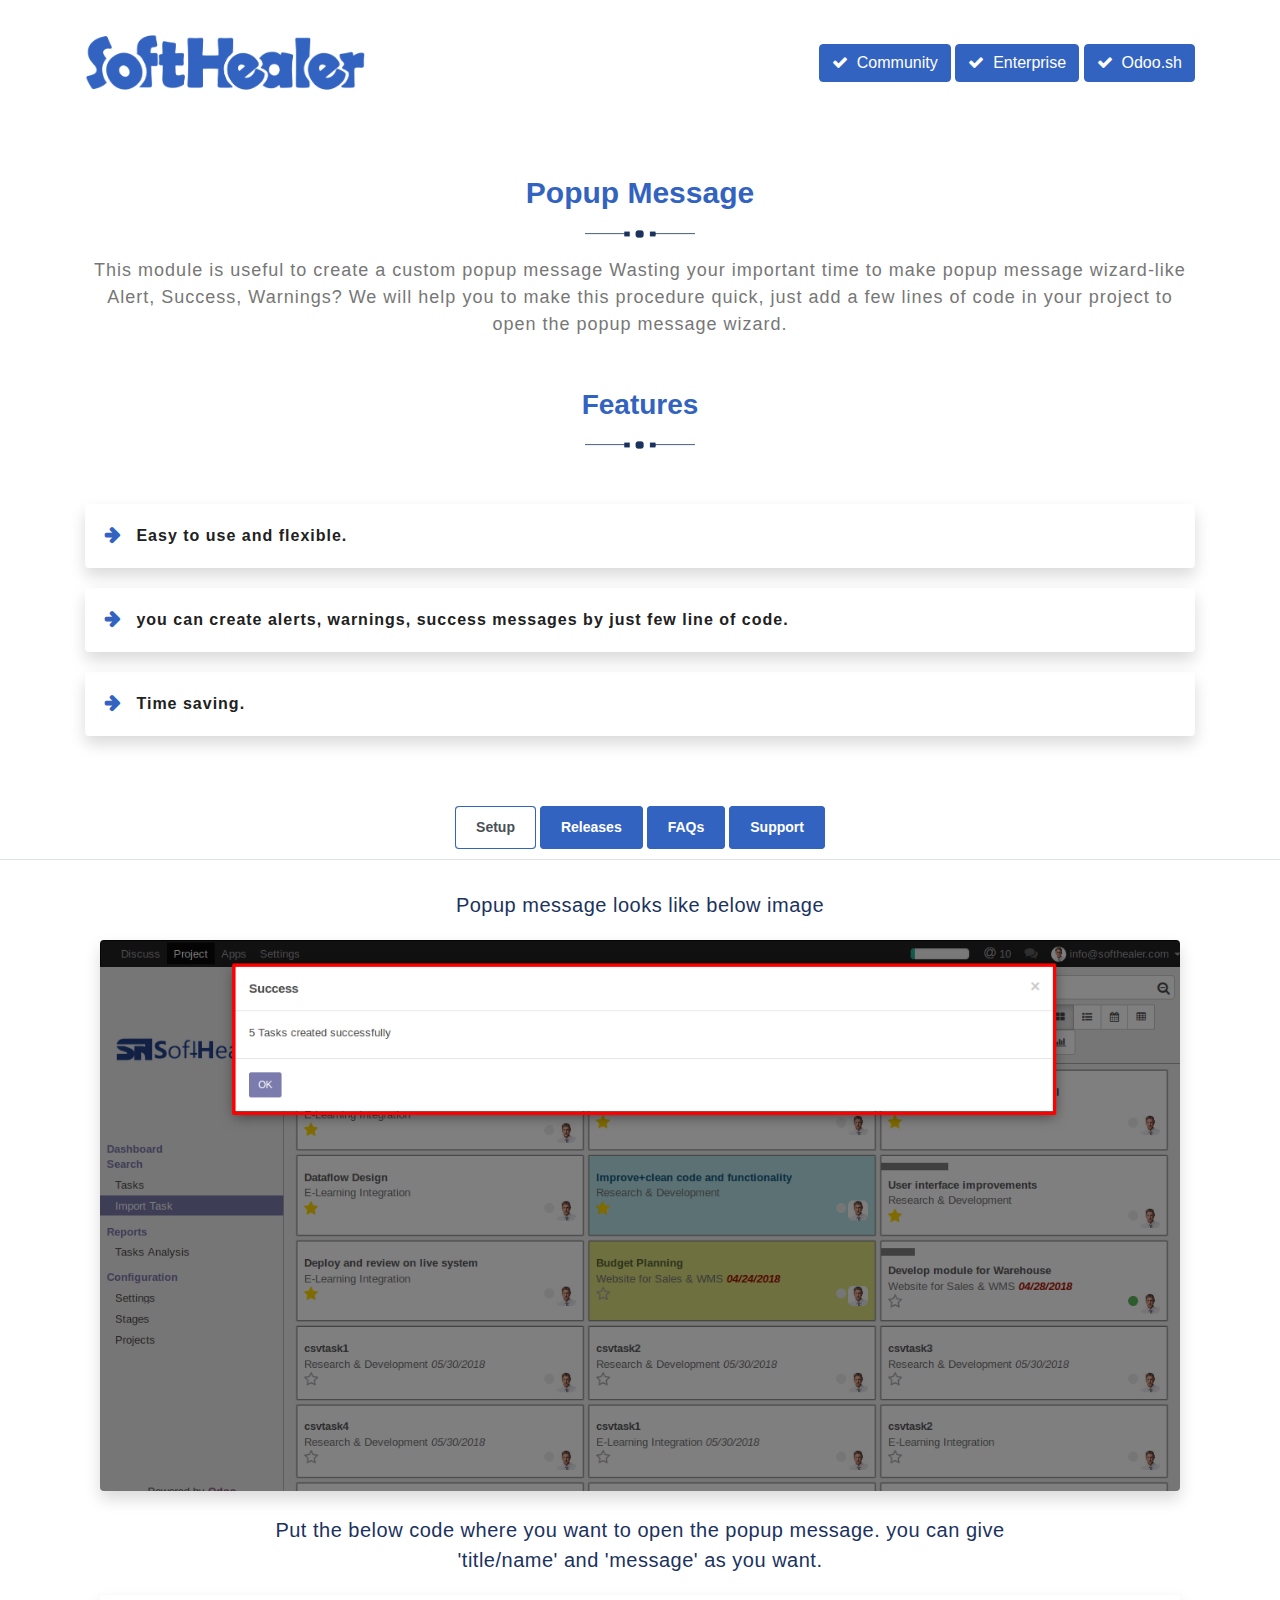
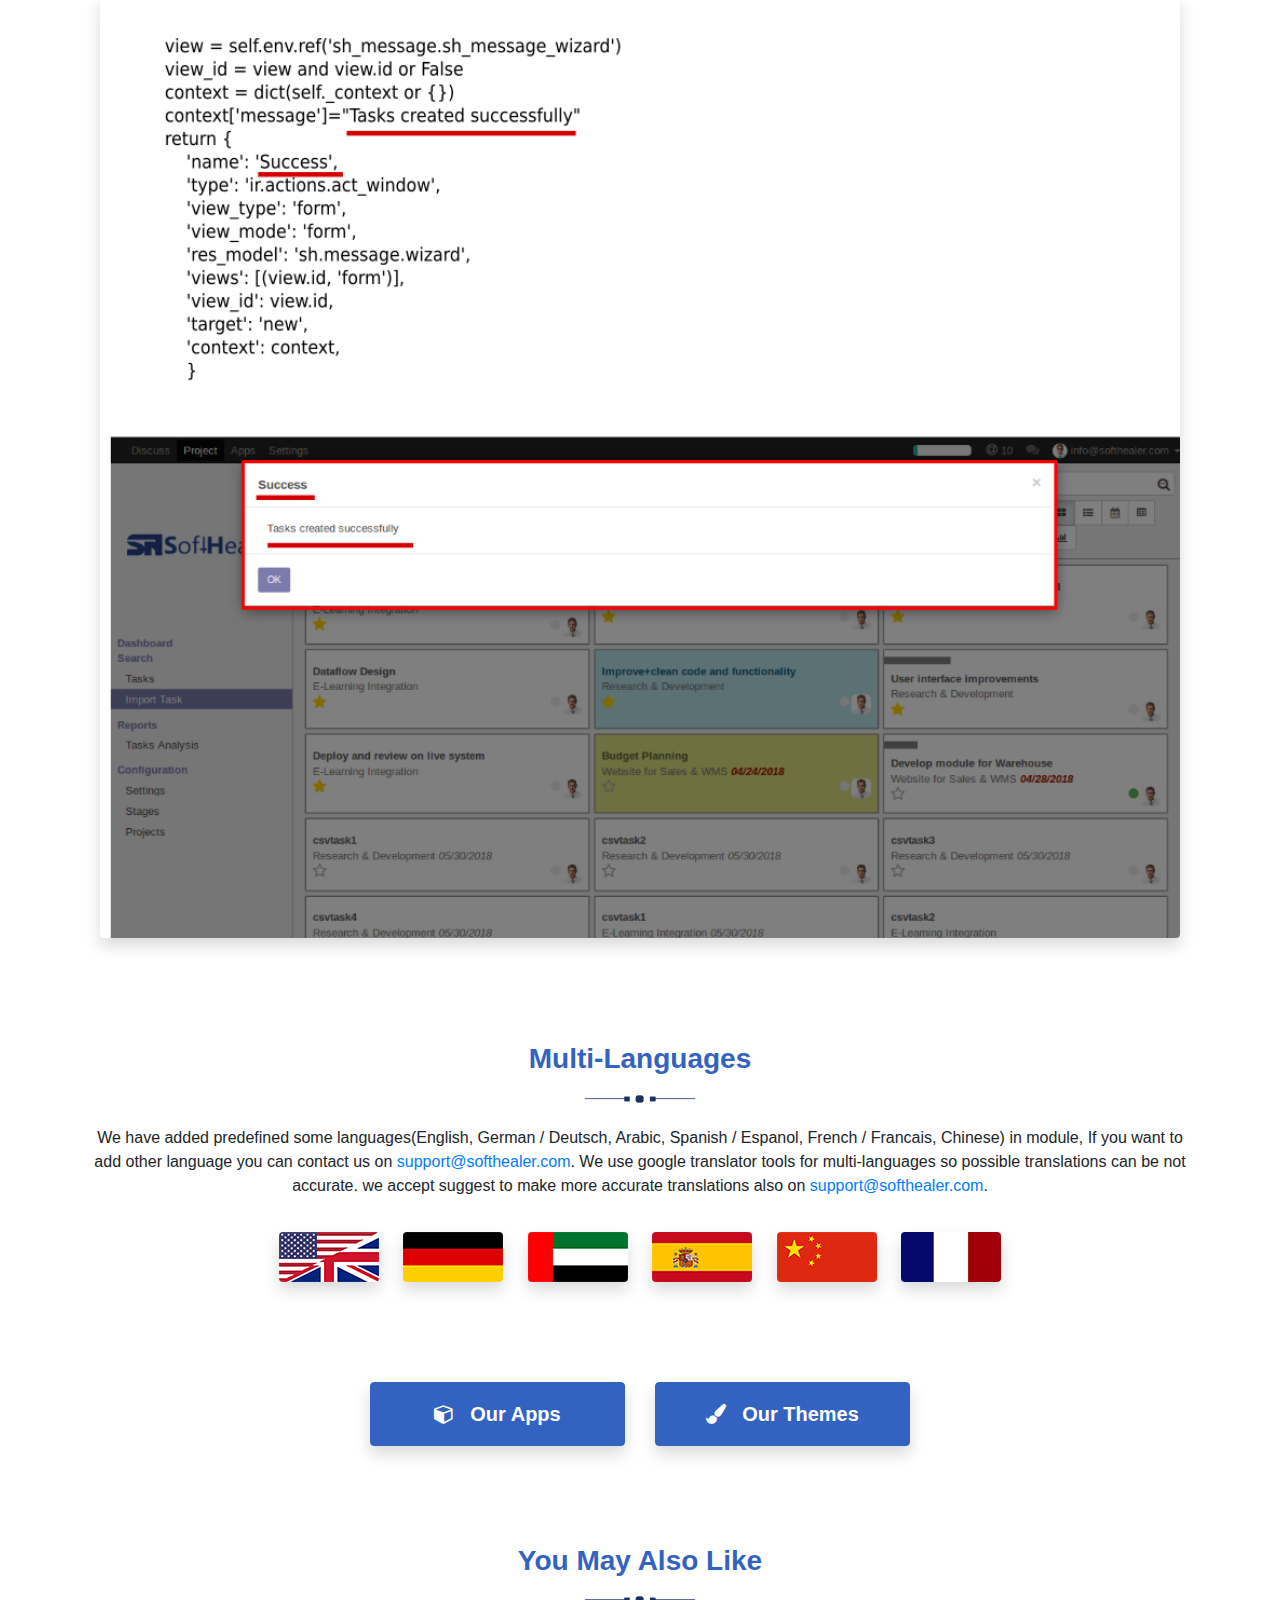
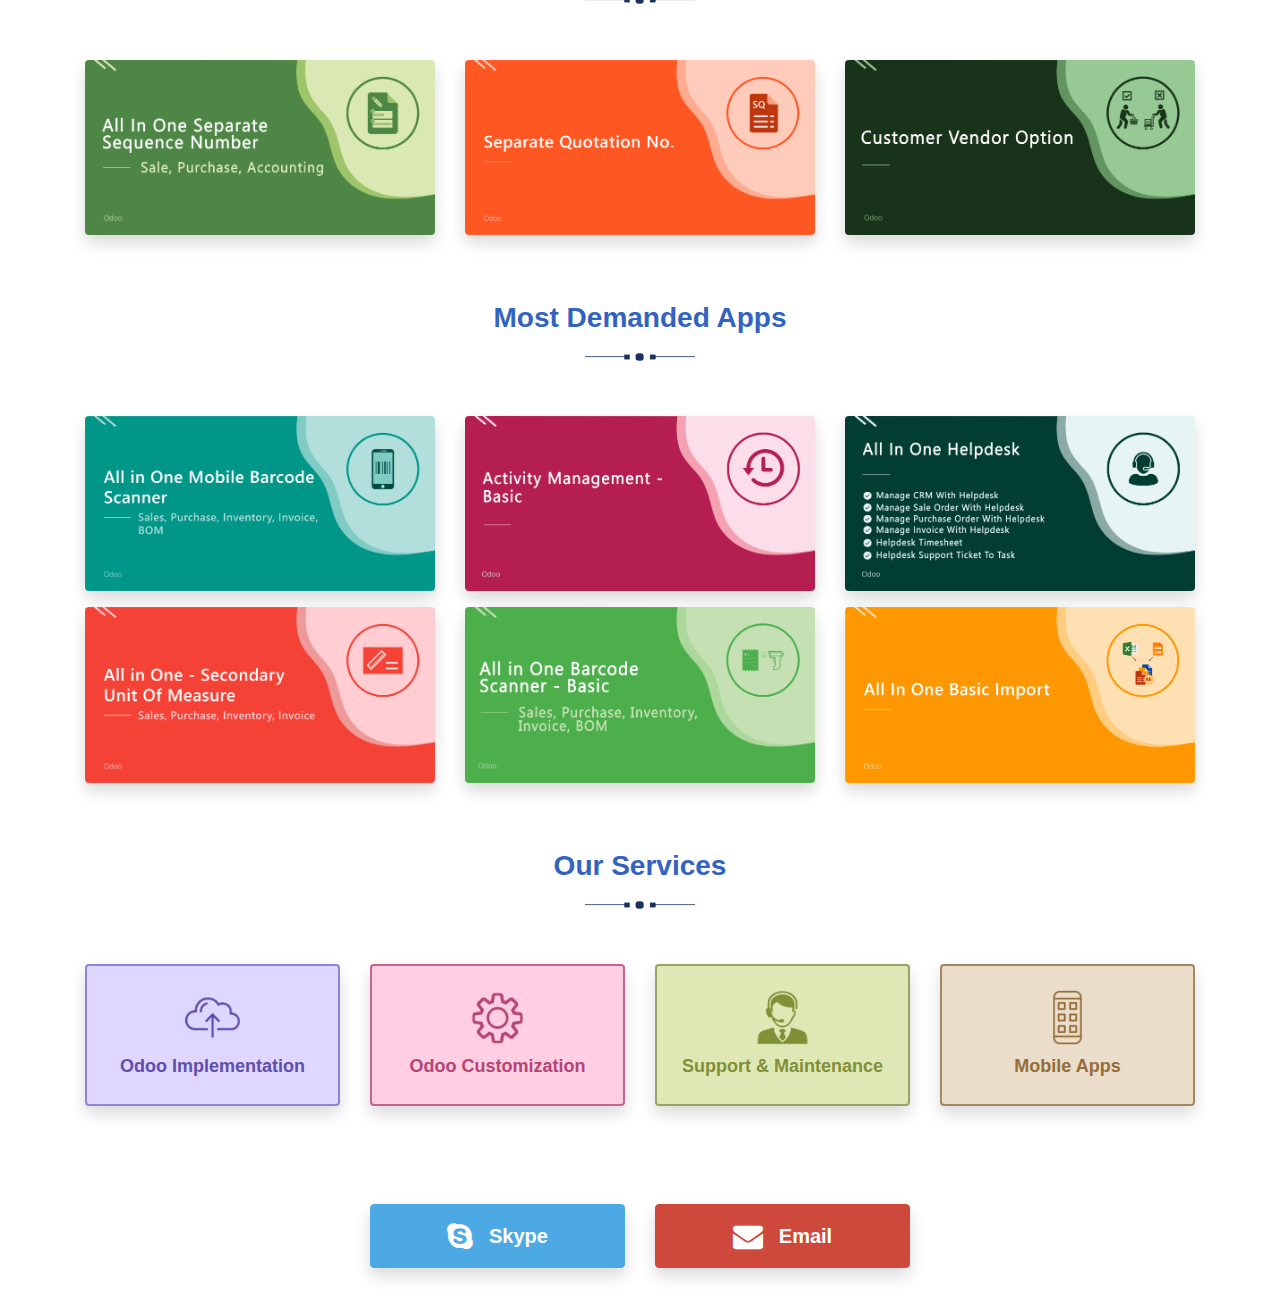
<file: sh_import_inventory_without_lot_serial-15.0.1/sh_message/static/description/index.html>
<!DOCTYPE html>
<html>
   <head>
      <title></title>
      <link rel="stylesheet" href="https://maxcdn.bootstrapcdn.com/bootstrap/4.5.0/css/bootstrap.min.css">
      <link rel="stylesheet" href="https://cdnjs.cloudflare.com/ajax/libs/font-awesome/4.7.0/css/font-awesome.min.css">
      <script src="https://ajax.googleapis.com/ajax/libs/jquery/3.5.1/jquery.min.js"></script>
      <script src="https://cdnjs.cloudflare.com/ajax/libs/popper.js/1.16.0/umd/popper.min.js"></script>
      <script src="https://maxcdn.bootstrapcdn.com/bootstrap/4.5.0/js/bootstrap.min.js"></script>


   </head>
   <body>
      <section id="sh_module_heading">
         <div class="container">
            <div class="sh_center text-center" style='margin: 2rem 0;'>
               <div class="row align-items-center" style='align-items: center;'>
                  <div class="col-lg-4 col-md-4 col-sm-12" style='text-align: left;'>
                     <img src='softhealer.png' alt='logo' style="width: 80%;">
                  </div>
                  <div class="col-lg-8 col-md-8 col-sm-12" style='text-align: right;'>
                     <span class='btn btn-primary' style="position: relative; overflow: hidden; border: 1px solid transparent; padding: .375rem .75rem; font-size: 1rem; line-height: 1.5; border-radius: .25rem; background-color: #3363c1;border-color: #3363c1;"><i class='fa fa-check' style="margin-right: 9px;"></i>Community</span>
                     <span class='btn btn-primary' style="position: relative; overflow: hidden; border: 1px solid transparent; padding: .375rem .75rem; font-size: 1rem; line-height: 1.5; border-radius: .25rem; background-color: #3363c1;border-color: #3363c1;"><i class='fa fa-check' style="margin-right: 9px;"></i>Enterprise</span>
                     <span class='btn btn-primary' style="position: relative; overflow: hidden; border: 1px solid transparent; padding: .375rem .75rem; font-size: 1rem; line-height: 1.5; border-radius: .25rem; background-color: #3363c1;border-color: #3363c1;"><i class='fa fa-check' style="margin-right: 9px;"></i>Odoo.sh</span>
                  </div>
               </div>
            </div>
         </div>
      </section>
      <!-- heading  -->
      <section id="sh_module_heading" style="padding-top: 50px;">
         <div class="container">
            <div class="sh_center text-center">
               <h4 style="font-size: 30px;font-weight: 600;color: #3363c1;margin-bottom: 10px;">Popup Message</h4>
               <!-- <img src="shape.png" style="width: 100px;display: block;text-align: center;margin: auto;margin-bottom: 20px;" /> -->
               <img src="heading.png" alt="heading" />
               <p style="color: #777;font-size: 18px;margin: 0;letter-spacing: 1px;margin-top: 12px;">This module is useful to create a custom popup message Wasting your important time to make popup message wizard-like Alert, Success, Warnings? We will help you to make this procedure quick, just add a few lines of code in your project to open the popup message wizard.</p>
            </div>
         </div>
      </section>



      <section id="sh_feature" style="padding-top: 50px;background-color: transparent;">
         <div class="container">
            <div class="sh_center text-center mb-5">
               <h4 style="font-size: 28px;font-weight: 600;color: #3363c1;margin-bottom: 10px;">Features</h4>
               <!-- <hr style="width: 100px;border-width: 2px;border-color: #3363c1;" /> -->
               <img src="heading.png" alt="heading" />
            </div>
      <div id="Feature" class="tab-pane active">
         <ul style="padding: 0;list-style: none;">
            <li class="shadow rounded" style="padding: 20px;margin-bottom: 20px;font-size: 16px;color: #212121;font-weight: 600;letter-spacing: 1px;display: block;border-radius: 0.25rem !important;"><span class="fa fa-arrow-right" style="color: #3363c1;font-weight: 600;font-size: 18px;padding-right: 10px;"></span> Easy to use and flexible.
            </li>
            <li class="shadow rounded" style="padding: 20px;margin-bottom: 20px;font-size: 16px;color: #212121;font-weight: 600;letter-spacing: 1px;display: block;border-radius: 0.25rem !important;"><span class="fa fa-arrow-right" style="color: #3363c1;font-weight: 600;font-size: 18px;padding-right: 10px;"></span> you can create alerts, warnings, success messages by just few line of code.
            </li>
            <li class="shadow rounded" style="padding: 20px;margin-bottom: 20px;font-size: 16px;color: #212121;font-weight: 600;letter-spacing: 1px;display: block;border-radius: 0.25rem !important;"><span class="fa fa-arrow-right" style="color: #3363c1;font-weight: 600;font-size: 18px;padding-right: 10px;"></span> Time saving.
            </li>
         </ul>
      </div>
   </div>
</section>
<section id="sh_tab" style="padding-top: 50px;background-color: transparent;">
   <div class="">
      <ul class="nav nav-tabs justify-content-center" role="tablist" style="justify-content: center;padding-bottom: 10px;background-color: transparent;">
         
            <li class="nav-item rounded" style="cursor:pointer; background-color: #3363c1;color: #fff;border-radius: 0;font-weight: 600;font-size: 14px;margin: 0 2px;border-radius: 0.25rem !important;">
            <span class="nav-link active rounded" data-toggle="tab" href="#Configurations" style="cursor: pointer;border: 1px solid #3363c1;padding: 10px 20px;border-top-left-radius: 0px;border-top-right-radius: 0px;">Setup</span>
            </li>
            <li class="nav-item rounded" style="cursor:pointer; background-color: #3363c1;color: #fff;border-radius: 0;font-weight: 600;font-size: 14px;margin: 0 2px;border-radius: 0.25rem !important;">
            <span class="nav-link rounded" data-toggle="tab" href="#Release" style="cursor: pointer;border: 1px solid #3363c1;padding: 10px 20px;border-top-left-radius: 0px;border-top-right-radius: 0px;">Releases</span>
            </li>
            <li class="nav-item rounded" style="cursor:pointer; background-color: #3363c1;color: #fff;border-radius: 0;font-weight: 600;font-size: 14px;margin: 0 2px;border-radius: 0.25rem !important;">
            <span class="nav-link rounded" data-toggle="tab" href="#FAQ" style="cursor: pointer;border: 1px solid #3363c1;padding: 10px 20px;border-top-left-radius: 0px;border-top-right-radius: 0px;">FAQs</span>
            </li>
            <li class="nav-item rounded" style="cursor:pointer; background-color: #3363c1;color: #fff;border-radius: 0;font-weight: 600;font-size: 14px;margin: 0 2px;border-radius: 0.25rem !important;">
            <span class="nav-link rounded" data-toggle="tab" href="#Support" style="cursor: pointer;border: 1px solid #3363c1;padding: 10px 20px;border-top-left-radius: 0px;border-top-right-radius: 0px;">Support</span>
            </li>
      </ul>
      <div class="tab-content" style="padding-top: 30px;background-color: transparent;padding-bottom: 30px;">
         
         <!-- tab 2 -->
         <div id="Configurations" class="tab-pane active">
            <section id="sh_configuration">
               <div class="container">
                  <div class="text-center">
                     <p style="color: #1b325f;font-size: 20px;max-width: 75%;margin: auto;margin-bottom: 20px;letter-spacing: .5px;"> Popup message looks like below image
                     </p>
                     <div class="col-md-12">
                        <img class="img-responsive rounded shadow" src="1.png" style="width: 100%;" />
                     </div>
                     <br/>
                     <p style="color: #1b325f;font-size: 20px;max-width: 75%;margin: auto;margin-bottom: 20px;letter-spacing: .5px;"> Put the below code where you want to open the popup message. you can give 'title/name' and 'message' as you want.
                     </p>
                     <div class="col-md-12">
                        <img class="img-responsive rounded shadow" src="2.png" style="width: 100%;" />
                     </div>
                     <br/>
                  </div>
               </div>
            </section>
         </div>
         <!-- tab 2 -->
         <!-- tab 3 -->
         <div id="Release" class="tab-pane fade container">
             <div class="sh_content shadow rounded bg-white" style="padding: 20px;margin-bottom: 15px;">
               <h4 style="font-size: 16px;margin: 0;color: #212121;text-decoration: none;font-weight: 600;letter-spacing: 1px;display: block;"><span class="fa fa-hand-o-right" style="color: #3363c1;font-weight: 600;font-size: 18px;padding-right: 10px;"></span> <span>Version 15.0.1</span> | <span style="color: #3363c1;">Released on : 10 October 2021</span></h4>
               <div style="font-size: 16px;padding-left: 32px;color: #555;margin: 0;padding-top: 15px;">
                  <div style="font-weight: normal;" class="d-flex align-items-center">
                  <span
                                class="badge mr-2"
                                style="
                                    background-color: #3363c1 !important;
                                    padding: 5px 15px;
                                    border-radius: 3px;
                                    color: #fff;
                                    font-size: 9px;
                                    text-transform: uppercase;
                                    font-weight: bold;
                                    box-shadow: 0 1px 3px rgba(0, 0, 0, 0.12), 0 1px 2px rgba(0, 0, 0, 0.24);
                                "
                            >
                                Initial
                            </span>
                         <span style="vertical-align: middle;font-size: 15px;">Initial Release.</div>
               </div>
            </div>

         </div>
         <!-- tab 3 -->
         <!-- tab 4 -->
         <div id="FAQ" class="tab-pane fade container">
            <div class="demo">
               <div class="panel-group" id="accordion" role="tablist">
                  <div class="panel panel-default shadow rounded bg-white" style="padding: 20px;margin-bottom: 20px;">
                     <div class="panel-heading" role="tab" id="headingOne" style="border: 0;padding: 0;">
                        <h4 class="panel-title" style="margin: 0;">
                           <a role="button" data-toggle="collapse" data-parent="#accordion" href="#collapseOne" aria-expanded="true" aria-controls="collapseOne" style="font-size: 16px;margin: 0;color: #212121;text-decoration: none;font-weight: 600;letter-spacing: 1px;display: flex;">
                              <span class="fa fa-hand-o-right" style="color: #3363c1;font-weight: 600;font-size: 18px;padding-right: 10px;"></span>
                              Is this app compatible with Odoo Community as well as Enterprise?
                              <!--  <span class="fa fa-plus" style="float: right;background-color: #3363c1;width: 35px;height: 35px;text-align: center;line-height: 35px;color: #fff;border-radius: 50%;margin-top: -8px;"></span> -->
                           </a>
                        </h4>
                     </div>
                     <div id="collapseOne1" class="panel-collapse collapse show" role="tabpanel" aria-labelledby="headingOne">
                        <div class="panel-body" style="padding-top: 20px;">
                           <ul style="list-style-type: disc;font-size: 16px;padding-left: 30px;color: #555;margin: 0;">
                              <li style="margin-bottom: 0px;">Yes, this app works perfectly with Odoo Enterprise (Odoo.sh & Premise) as well as Community. </li>
                           </ul>
                        </div>
                     </div>
                  </div>
                  <div class="panel panel-default shadow rounded bg-white" style="padding: 20px;margin-bottom: 20px;">
                     <div class="panel-heading" role="tab" id="headingTwo"  style="border: 0;padding: 0;">
                        <h4 class="panel-title" style="margin: 0;">
                           <a class="collapsed" role="button" data-toggle="collapse" data-parent="#accordion" href="#collapseTwo" aria-expanded="false" aria-controls="collapseTwo" style="font-size: 16px;margin: 0;color: #212121;text-decoration: none;font-weight: 600;letter-spacing: 1px;display: flex;">
                              <span class="fa fa-hand-o-right" style="color: #3363c1;font-weight: 600;font-size: 18px;padding-right: 10px;"></span>
                              Is this app compatible with Odoo's Multi-Company/Multi-Website Feature?
                              <!--   <span class="fa fa-plus" style="float: right;background-color: #3363c1;width: 35px;height: 35px;text-align: center;line-height: 35px;color: #fff;border-radius: 50%;margin-top: -8px;"></span> -->
                           </a>
                        </h4>
                     </div>
                     <div id="collapseTwo2" class="panel-collapse collapse show" role="tabpanel" aria-labelledby="headingTwo">
                        <div class="panel-body" style="padding-top: 20px;">
                           <ul style="list-style-type: disc;font-size: 16px;padding-left: 30px;color: #555;margin: 0;">
                              <li style="margin-bottom: 0px;">No, This app is not compatible with Odoo's Multi-Company/Multi-Website Feature.</li>
                           </ul>
                        </div>
                     </div>
                  </div>
                  <div class="panel panel-default shadow rounded bg-white" style="padding: 20px;margin-bottom: 20px;">
                     <div class="panel-heading" role="tab" id="headingThree" style="border: 0;padding: 0;">
                        <h4 class="panel-title" style="margin: 0;">
                           <a class="collapsed" role="button" data-toggle="collapse" data-parent="#accordion" href="#collapseThree" aria-expanded="false" aria-controls="collapseThree" style="font-size: 16px;margin: 0;color: #212121;text-decoration: none;font-weight: 600;letter-spacing: 1px;display: flex;">
                           <span class="fa fa-hand-o-right" style="color: #3363c1;font-weight: 600;font-size: 18px;padding-right: 10px;"></span>
                           I want some customization in this app. How can I request it?
                           </a>
                        </h4>
                     </div>
                     <div id="collapseThree3" class="panel-collapse collapse show" role="tabpanel" aria-labelledby="headingThree">
                        <div class="panel-body" style="padding-top: 20px;">
                           <ul style="list-style-type: disc;font-size: 16px;padding-left: 30px;color: #555;margin: 0;">
                              <li style="margin-bottom: 0px;">Please Contact Us at <a href='mailto:sales@softhealer.com' style="color: #007bff;font-weight: 600;text-decoration: none;">sales@softhealer.com</a>to request customization.</li>
                           </ul>
                        </div>
                     </div>
                  </div>
                  <div class="panel panel-default shadow rounded bg-white" style="padding: 20px;margin-bottom: 20px;">
                     <div class="panel-heading" role="tab" id="headingThree" style="border: 0;padding: 0;">
                        <h4 class="panel-title" style="margin: 0;">
                           <a class="collapsed" role="button" data-toggle="collapse" data-parent="#accordion" href="#collapseThree" aria-expanded="false" aria-controls="collapseThree" style="font-size: 16px;margin: 0;color: #212121;text-decoration: none;font-weight: 600;letter-spacing: 1px;display: flex;">
                           <span class="fa fa-hand-o-right" style="color: #3363c1;font-weight: 600;font-size: 18px;padding-right: 10px;"></span>
                           Do i get free support?
                           </a>
                        </h4>
                     </div>
                     <div id="collapseThree3" class="panel-collapse collapse show" role="tabpanel" aria-labelledby="headingThree">
                        <div class="panel-body" style="padding-top: 20px;">
                           <ul style="list-style-type: disc;font-size: 16px;padding-left: 30px;color: #555;margin: 0;">
                              <li style="margin-bottom: 0px;">Yes, we provide free support for 100 days.</li>
                           </ul>
                        </div>
                     </div>
                  </div>


                  <div class="panel panel-default shadow rounded bg-white" style="padding: 20px;margin-bottom: 20px;">
                     <div class="panel-heading" role="tab" id="headingThree" style="border: 0;padding: 0;">
                        <h4 class="panel-title" style="margin: 0;">
                           <a class="collapsed" role="button" data-toggle="collapse" data-parent="#accordion" href="#collapseThree" aria-expanded="false" aria-controls="collapseThree" style="font-size: 16px;margin: 0;color: #212121;text-decoration: none;font-weight: 600;letter-spacing: 1px;display: flex;">
                           <span class="fa fa-hand-o-right" style="color: #3363c1;font-weight: 600;font-size: 18px;padding-right: 10px;"></span>
                           Do i get free updates?
                           </a>
                        </h4>
                     </div>
                     <div id="collapseThree3" class="panel-collapse collapse show" role="tabpanel" aria-labelledby="headingThree">
                        <div class="panel-body" style="padding-top: 20px;">
                           <ul style="list-style-type: disc;font-size: 16px;padding-left: 30px;color: #555;margin: 0;">
                              <li style="margin-bottom: 0px;">Yes, you will get free update for lifetime.</li>
                           </ul>
                        </div>
                     </div>
                  </div>

                  <div class="panel panel-default shadow rounded bg-white" style="padding: 20px;margin-bottom: 20px;">
                     <div class="panel-heading" role="tab" id="headingThree" style="border: 0;padding: 0;">
                        <h4 class="panel-title" style="margin: 0;">
                           <a class="collapsed" role="button" data-toggle="collapse" data-parent="#accordion" href="#collapseThree" aria-expanded="false" aria-controls="collapseThree" style="font-size: 16px;margin: 0;color: #212121;text-decoration: none;font-weight: 600;letter-spacing: 1px;display: flex;">
                           <span class="fa fa-hand-o-right" style="color: #3363c1;font-weight: 600;font-size: 18px;padding-right: 10px;"></span>
                           Do we need to install any additional libraries/modules for using this module?
                           </a>
                        </h4>
                     </div>
                     <div id="collapseThree3" class="panel-collapse collapse show" role="tabpanel" aria-labelledby="headingThree">
                        <div class="panel-body" style="padding-top: 20px;">
                           <ul style="list-style-type: disc;font-size: 16px;padding-left: 30px;color: #555;margin: 0;">
                              <li style="margin-bottom: 0px;">No, you don't need to install addition libraries.</li>
                           </ul>
                        </div>
                     </div>
                  </div>

                  <div class="panel panel-default shadow rounded bg-white" style="padding: 20px;margin-bottom: 20px;">
                     <div class="panel-heading" role="tab" id="headingThree" style="border: 0;padding: 0;">
                        <h4 class="panel-title" style="margin: 0;">
                           <a class="collapsed" role="button" data-toggle="collapse" data-parent="#accordion" href="#collapseThree" aria-expanded="false" aria-controls="collapseThree" style="font-size: 16px;margin: 0;color: #212121;text-decoration: none;font-weight: 600;letter-spacing: 1px;display: flex;">
                           <span class="fa fa-hand-o-right" style="color: #3363c1;font-weight: 600;font-size: 18px;padding-right: 10px;"></span>
                           Do I have to buy my module for each version?
                           </a>
                        </h4>
                     </div>
                     <div id="collapseThree3" class="panel-collapse collapse show" role="tabpanel" aria-labelledby="headingThree">
                        <div class="panel-body" style="padding-top: 20px;">
                           <ul style="list-style-type: disc;font-size: 16px;padding-left: 30px;color: #555;margin: 0;">
                              <li style="margin-bottom: 0px;">Yes, You have to download module for each version (13,14,15) except in version 12 or lower.</li>
                           </ul>
                        </div>
                     </div>
                  </div>

                  <div class="panel panel-default shadow rounded bg-white" style="padding: 20px;margin-bottom: 20px;">
                     <div class="panel-heading" role="tab" id="headingThree" style="border: 0;padding: 0;">
                        <h4 class="panel-title" style="margin: 0;">
                           <a class="collapsed" role="button" data-toggle="collapse" data-parent="#accordion" href="#collapseThree" aria-expanded="false" aria-controls="collapseThree" style="font-size: 16px;margin: 0;color: #212121;text-decoration: none;font-weight: 600;letter-spacing: 1px;display: flex;">
                           <span class="fa fa-hand-o-right" style="color: #3363c1;font-weight: 600;font-size: 18px;padding-right: 10px;"></span>
                           What If I purchase Module In Wrong Version Can I exchange Module With Other Versions?
                           </a>
                        </h4>
                     </div>
                     <div id="collapseThree3" class="panel-collapse collapse show" role="tabpanel" aria-labelledby="headingThree">
                        <div class="panel-body" style="padding-top: 20px;">
                           <ul style="list-style-type: disc;font-size: 16px;padding-left: 30px;color: #555;margin: 0;">
                              <li style="margin-bottom: 0px;">No, We do not provide any kind of exchange.</li>
                           </ul>
                        </div>
                     </div>
                  </div>
               </div>
            </div>
         </div>
         <!-- tab 4 -->
         <!-- tab 5 -->
         <div id="Support" class="tab-pane fade container">
            <div class="row">
               <div class="col-md">
                  <div class="sh_content shadow rounded bg-white" style="padding: 20px;margin-bottom: 0px;">
                     <h4 class="mb-0"><a href="mailto:support@softhealer.com" style="text-decoration: none;color: #212121;font-size: 18px;font-weight: 600;letter-spacing: 1px;"><span class="fa fa-envelope" style="color: #3363c1;padding-right: 10px;font-size: 20px;"></span> Please mail us for support on <b style="color: #3363c1">support@softhealer.com</b></a></h4>
                  </div>
               </div>
            </div>
         </div>
         <!-- tab 5 -->
      </div>
   </div>
</section>
<section id="sh_multi_language" style="margin: 50px 0;background-color: transparent;">
   <div class="container">
      <div class="sh_center text-center">
        <div class="sh_center text-center mb-3">
            <h4 style="font-size: 28px;font-weight: 600;color: #3363c1;margin-bottom: 10px;">Multi-Languages</h4>
            <img src="heading.png" alt="heading">
         </div>
         <div class="content">

            We have added predefined some languages(English, German / Deutsch, Arabic, Spanish / Espanol, French / Francais, Chinese) in module, If you want to add other language you can contact us on <a href="mailto:support@softhealer.com">support@softhealer.com</a>. We use google translator tools for multi-languages so possible translations can be not accurate. we accept suggest to make more accurate translations also on <a href="mailto:support@softhealer.com">support@softhealer.com</a>.
            <br/><br/>
         </div>
      </div>
      <div class="row">
         <div class="col-lg-12 col-md-12 col-sm-12 col-12">
            <div class="img" style="text-align: center;">
               <img class="shadow rounded" src="eng.png" title="English" alt="english" style="object-fit: cover;margin: 10px 10px;border-radius: 0.25rem !important;" />
               <img class="shadow rounded" src="german.png" title="Germany" alt="germany" style="object-fit: cover;margin: 10px 10px;border-radius: 0.25rem !important;" />
               <img class="shadow rounded" src="aarab.png" title="Arab" alt="arab" style="object-fit: cover;margin: 10px 10px;border-radius: 0.25rem !important;" />
               <img class="shadow rounded" src="spanish.jpg" title="Spanish" alt="spanish" style="object-fit: cover;margin: 10px 10px;border-radius: 0.25rem !important;" />
               <img class="shadow rounded" src="chinese.png" title="Chinese" alt="Chinese" style="object-fit: cover;margin: 10px 10px;border-radius: 0.25rem !important;" />
               <img class="shadow rounded" src="french.png" title="French" alt="French" style="object-fit: cover;margin: 10px 10px;border-radius: 0.25rem !important;" />
            </div>
         </div>
      </div>
   </div>
</section>
 <section class="sh_bg_cover" style="padding:40px 0px; margin-top:2em;background-color: transparent;">
        <div class="container">
            
            <div class="sh_center text-center row">
               <div class="col-lg-3 col-md-3 col-sm-12 col-12"></div>
               <div class="col-lg-3 col-md-3 col-sm-12 col-12">
                  <a class="shadow rounded py-3 px-4 mb-2 d-flex align-items-center justify-content-center" style="border-width: 1px;border-style: solid;border-color: #3363c1;color: #fff;position: relative; overflow: hidden;text-decoration: none;border-radius: 0px;display: inline-block;font-size: 20px;font-weight: bold;width: 100%;background-color: #3363c1;border-radius: 0.25rem !important;" href="https://apps.odoo.com/apps/modules/browse?author=Softhealer%20Technologies" target="_blank"><span class="fa fa-cube mr-3" style="font-size: 20px;color: #fff;"></span><span class="align-middle">Our Apps</span></a>
               </div>
               <div class="col-lg-3 col-md-3 col-sm-12 col-12">
                  <a class="shadow rounded py-3 px-4 mb-2 d-flex align-items-center justify-content-center" style="border-width: 1px;border-style: solid;border-color: #3363c1;color: #fff;position: relative; overflow: hidden;text-decoration: none;border-radius: 0px;display: inline-block;font-size: 20px;font-weight: bold;width: 100%;background-color: #3363c1;border-radius: 0.25rem !important;" href="https://apps.odoo.com/apps/themes/browse?author=Softhealer%20Technologies" target="_blank"><span class="fa fa-paint-brush mr-3" style="font-size: 20px;color: #fff;"></span><span class="align-middle">Our Themes</span></a>
               </div>
               <div class="col-lg-3 col-md-3 col-sm-12 col-12"></div> 
            </div>
         </div>
      </section> 

<section id="sh_like_module" style="margin: 50px 0;background-color: transparent;">
   <div class="container">
      <div class="sh_center text-center mb-5">
         <h4 style="font-size: 28px;font-weight: 600;color: #3363c1;margin-bottom: 10px;">You May Also Like</h4>
         <img src="heading.png" alt="heading" />
      </div>
      <div class="row" style="margin-top: 1rem;">
         <div class="col-md-4 mb-3">
            <div class="sh_content shadow rounded" style="text-align: center;">
               <div class="sh_img">
                  <a href="https://apps.odoo.com/apps/modules/14.0/sh_sep_seq_num/">
                  <img class="rounded" src="sh_sep_seq_num.jpg" width="100%">
                  </a>
               </div>
            </div>
         </div>
         <div class="col-md-4 mb-3">
            <div class="sh_content shadow rounded" style="text-align: center;">
               <div class="sh_img">
                  <a href="https://apps.odoo.com/apps/modules/14.0/sh_sale_quotation_order_number/">
                  <img class="rounded" src="sh_sale_quotation_order_number.png" width="100%">
                  </a>
               </div>
            </div>
         </div>
         <div class="col-md-4 mb-3">
            <div class="sh_content shadow rounded" style="text-align: center;">
               <div class="sh_img">
                  <a href="https://apps.odoo.com/apps/modules/14.0/sh_customer_vendor_fields/">
                  <img class="rounded" src="sh_customer_vendor_fields.png" style="width: 100%">
                  </a>
               </div>
            </div>
         </div>
      </div>
   </div>
</section>
<!-- Most Popular Apps -->
<section id="sh_most_demanded_apps" style="margin: 50px 0 0px 0px;background-color: transparent;">
   <div class="container">
      <div class="sh_center text-center mb-5">
         <h4 style="font-size: 28px;font-weight: 600;color: #3363c1;margin-bottom: 10px;">Most Demanded Apps</h4>
         <img src="heading.png" alt="heading" />
      </div>
      <div class="row" style="margin-top: 1rem;">
         <div class="col-md-4 mb-3">
            <div class="sh_content shadow rounded" style="text-align: center;">
               <div class="sh_img"> 
                  <a href="https://apps.odoo.com/apps/modules/14.0/sh_all_in_one_mbs/">
                  <img class="rounded" src="d1.png" alt="sh_all_in_one_mbs" width="100%">
                  </a>
               </div>
            </div>
         </div>
         <div class="col-md-4 mb-3">
            <div class="sh_content shadow rounded" style="text-align: center;">
               <div class="sh_img"> 
                  <a href="https://apps.odoo.com/apps/modules/14.0/sh_activities_management/">
                  <img class="rounded" src="d3.png" alt="sh_activities_management" width="100%">
                  </a>
               </div>
            </div>
         </div>
         <div class="col-md-4 mb-3">
            <div class="sh_content shadow rounded" style="text-align: center;">
               <div class="sh_img"> 
                  <a href="https://apps.odoo.com/apps/modules/14.0/sh_all_in_one_helpdesk/">
                  <img class="rounded" src="d2.png" alt="sh_all_in_one_helpdesk" style="width: 100%">
                  </a>
               </div>
            </div>
         </div>
         <div class="col-md-4 mb-3">
            <div class="sh_content shadow rounded" style="text-align: center;">
               <div class="sh_img"> 
                  <a href="https://apps.odoo.com/apps/modules/14.0/sh_secondary_unit/">
                  <img class="rounded" src="d4.png" alt="sh_secondary_unit" width="100%">
                  </a>
               </div>
            </div>
         </div>
          <div class="col-md-4 mb-3">
            <div class="sh_content shadow rounded" style="text-align: center;">
               <div class="sh_img"> 
                  <a href="https://apps.odoo.com/apps/modules/14.0/sh_barcode_scanner/">
                  <img class="rounded" src="d5.png" alt="sh_barcode_scanner" width="100%">
                  </a>
               </div>
            </div>
         </div>
         
         <div class="col-md-4 mb-3">
            <div class="sh_content shadow rounded" style="text-align: center;">
               <div class="sh_img"> 
                  <a href="https://apps.odoo.com/apps/modules/14.0/sh_all_in_one_basic_import/">
                  <img class="rounded" src="d6.png" alt="sh_all_in_one_basic_import" style="width: 100%">
                  </a>
               </div>
            </div>
         </div>
      </div>
   </div>
</section>

<!-- Most Popular Apps -->
<section class="sh_services" style="padding: 50px 0px;background-color: transparent;">
	<div class="container">
		<div class="sh_center text-center mb-5">
         <h4 style="font-size: 28px;font-weight: 600;color: #3363c1;margin-bottom: 10px;">Our Services</h4>
         <img src="heading.png" alt="heading" />
      </div>
		<div class="row">
			<div class="col-md-3 text-center">
				<div class="box p-4 shadow rounded mb-2" style="background-color: #dfd7ff;border: 2px solid #9284d2;border-radius: 0.25rem !important;">
					<a href="mailto:sales@softhealer.com" target="_blank" style="text-decoration: none;">
						<div class="icon_img mb-2">
							<!-- <span class="fa fa-info-circle" style="font-size: 50px;color: #fff;"></span> -->
							<img src="info.png" alt="info" style="height: 55px;"></img>
						</div>
						<div class="content">
							<p class="mb-0" style="font-size: 18px;color: #604eaf;font-weight: bold;">Odoo Implementation</p>
						</div>
					</a>
				</div>
			</div>
			<div class="col-md-3 text-center">
				<div class="box p-4 shadow rounded mb-2" style="background-color: #ffcee2;border: 2px solid #c5648c;border-radius: 0.25rem !important;">
					<a href="mailto:sales@softhealer.com" target="_blank" style="text-decoration: none;">
						<div class="icon_img mb-2">
							<!-- <span class="fa fa-cogs" style="font-size: 50px;color: #fff;"></span> -->
							<img src="setting.png" alt="setting" style="height: 55px;"></img>
						</div>
						<div class="content">
							<p class="mb-0" style="font-size: 18px;color: #b54574;font-weight: bold;">Odoo Customization</p>
						</div>
					</a>
				</div>
			</div>
			<div class="col-md-3 text-center">
				<div class="box p-4 shadow rounded mb-2" style="background-color: #dfe8b4;border: 2px solid #97a362;border-radius: 0.25rem !important;">
					<a href="mailto:sales@softhealer.com" target="_blank" style="text-decoration: none;">
						<div class="icon_img mb-2">
							<!-- <span class="fa fa-users" style="font-size: 50px;color: #fff;"></span> -->
							<img src="user.png" alt="user" style="height: 55px;"></img>
						</div>
						<div class="content">
							<p class="mb-0" style="font-size: 18px;color: #7f9037;font-weight: bold;">Support & Maintenance</p>
						</div>
					</a>
				</div>
			</div>
			<div class="col-md-3 text-center">
				<div class="box p-4 shadow rounded mb-2" style="background-color: #eaddca;border: 2px solid #a38762;border-radius: 0.25rem !important;">
					<a href="mailto:sales@softhealer.com" target="_blank" style="text-decoration: none;">
						<div class="icon_img mb-2">
							<!-- <span class="fa fa-mobile" style="font-size: 50px;color: #fff;"></span> -->
							<img src="mobileapp.png" alt="mobileapp" style="height: 55px;"></img>
						</div>
						<div class="content">
							<p class="mb-0" style="font-size: 18px;color: #946d38;font-weight: bold;">Mobile Apps</p>
						</div>
					</a>
				</div>
			</div>
		</div>
	</div>
</section>
<section class="sh_bg_cover" style="padding:40px 0px;background-color: transparent;">
  <div class="container">
      
      <div class="sh_center text-center row">
         <div class="col-lg-3 col-md-3 col-sm-12 col-12"></div>
         <div class="col-lg-3 col-md-3 col-sm-12 col-12">
            <a class="shadow rounded py-3 px-4 d-flex justify-content-center align-items-center mb-2" style="border-width: 1px;border-style: solid;border-color: #4ca9e3;color: #fff;position: relative; overflow: hidden;text-decoration: none;border-radius: 0px;font-size: 20px;font-weight: bold;width: 100%;background-color: #4ca9e3;border-radius: 0.25rem !important;" href="skype:live:softhealertechnologies?chat" target="_blank"><span class="fa fa-skype mr-3" style="font-size: 30px;color: #fff;"></span><span class="align-middle">Skype</span></a>
         </div>
         <div class="col-lg-3 col-md-3 col-sm-12 col-12">
            <a class="shadow rounded py-3 px-4 d-flex justify-content-center align-items-center mb-2" style="border-width: 1px;border-style: solid;border-color: #ce493b;color: #fff;position: relative; overflow: hidden;text-decoration: none;border-radius: 0px;font-size: 20px;font-weight: bold;width: 100%;background-color: #ce493b;border-radius: 0.25rem !important;" href="mailto:sales@softhealer.com" target="_blank"><span class="fa fa-envelope mr-3" style="font-size: 30px;color: #fff;"></span><span class="align-middle">Email</span></a>
         </div>
         <div class="col-lg-3 col-md-3 col-sm-12 col-12"></div> 
      </div>
   </div>
</section>
   </body>
</html>
</file>
